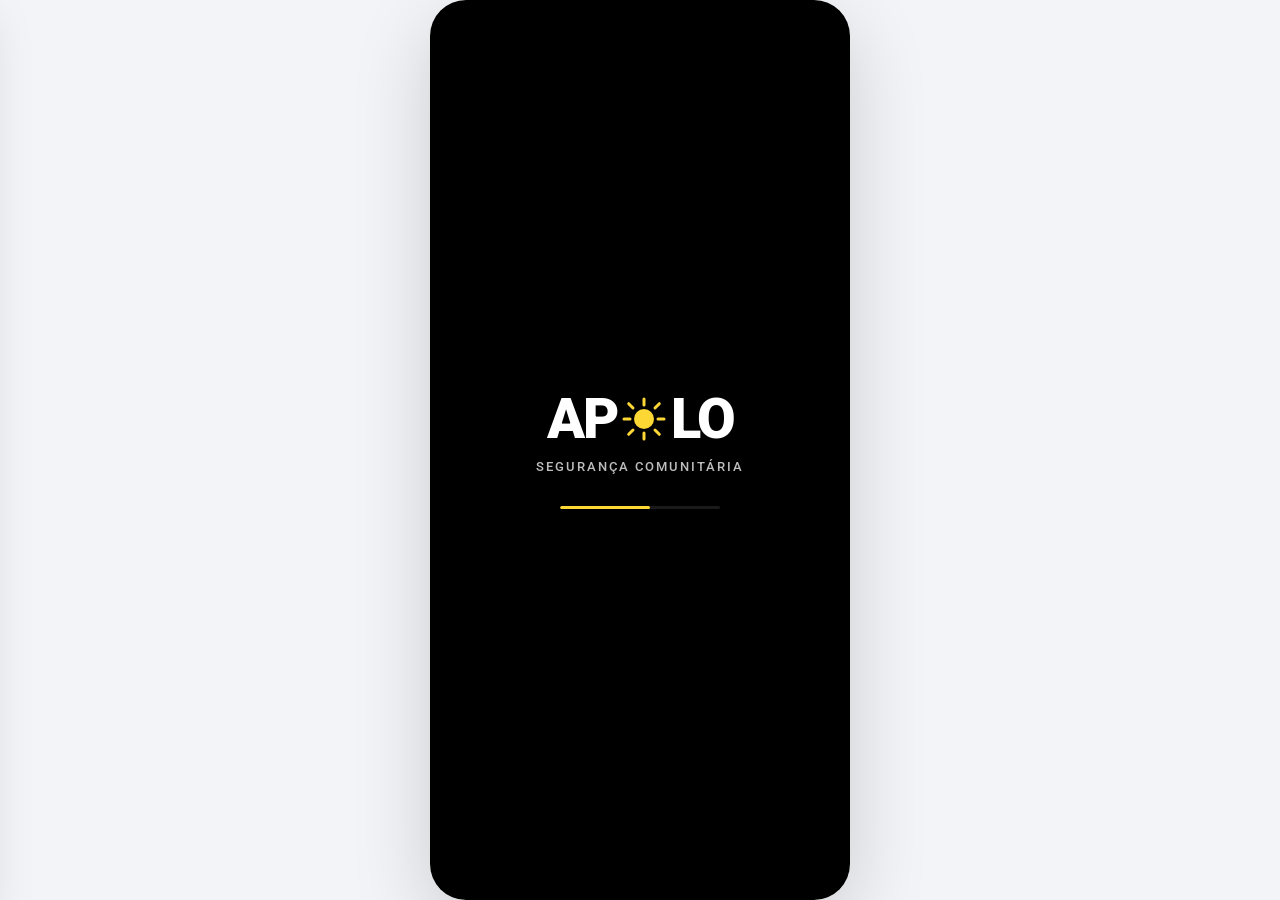
<file: index.html>
﻿<!DOCTYPE html>
<html lang="pt-BR">
<head>
  <meta charset="UTF-8" />
  <meta name="viewport" content="width=device-width, initial-scale=1.0, maximum-scale=1.0, user-scalable=no" />
  <title>APOLO — Segurança Comunitária</title>
  <link href="https://api.mapbox.com/mapbox-gl-js/v3.1.2/mapbox-gl.css" rel="stylesheet" />
  <link rel="stylesheet" href="https://cdn.jsdelivr.net/npm/@fortawesome/fontawesome-free@6.4.0/css/all.min.css" />
  <link href="https://fonts.googleapis.com/css2?family=Inter:wght@300;400;500;600;700;800;900&display=swap" rel="stylesheet" />
  <link href="https://fonts.googleapis.com/css2?family=Roboto:wght@300;400;500;700&display=swap" rel="stylesheet" />
  <link rel="stylesheet" href="css/design-system.css" />
  <link rel="stylesheet" href="css/app.css" />
</head>
<body>

<!-- ========== APP SHELL ========== -->
<div id="app">

  <!-- ===== SPLASH SCREEN ===== -->
  <div class="screen active" id="screen-splash">
    <div class="splash-bg">
      <div class="splash-logo">
        <div class="logo-text">
          <span class="logo-a">AP</span><span class="logo-sun" id="splashSun">
            <svg viewBox="0 0 48 48" width="48" height="48">
              <circle cx="24" cy="24" r="10" fill="#FDD835"/>
              <circle cx="24" cy="24" r="5" fill="transparent" stroke="#FDD835" stroke-width="2"/>
              <!-- rays -->
              <line x1="24" y1="4" x2="24" y2="10" stroke="#FDD835" stroke-width="3" stroke-linecap="round"/>
              <line x1="24" y1="38" x2="24" y2="44" stroke="#FDD835" stroke-width="3" stroke-linecap="round"/>
              <line x1="4" y1="24" x2="10" y2="24" stroke="#FDD835" stroke-width="3" stroke-linecap="round"/>
              <line x1="38" y1="24" x2="44" y2="24" stroke="#FDD835" stroke-width="3" stroke-linecap="round"/>
              <line x1="8.7" y1="8.7" x2="13" y2="13" stroke="#FDD835" stroke-width="3" stroke-linecap="round"/>
              <line x1="35" y1="35" x2="39.3" y2="39.3" stroke="#FDD835" stroke-width="3" stroke-linecap="round"/>
              <line x1="39.3" y1="8.7" x2="35" y2="13" stroke="#FDD835" stroke-width="3" stroke-linecap="round"/>
              <line x1="13" y1="35" x2="8.7" y2="39.3" stroke="#FDD835" stroke-width="3" stroke-linecap="round"/>
            </svg>
          </span><span class="logo-lo">LO</span>
        </div>
        <p class="splash-tagline">Segurança Comunitária</p>
      </div>
      <div class="splash-loader">
        <div class="splash-progress-bar"><div class="splash-progress-fill" id="splashProgress"></div></div>
      </div>
    </div>
  </div>

  <!-- ===== ONBOARDING ===== -->
  <div class="screen" id="screen-onboarding">
    <div class="onboarding-container">
      <div class="onboarding-slides" id="onboardingSlides">
        <!-- Slide 1 -->
        <div class="onboarding-slide">
          <div class="ob-icon ob-icon--blue"><i class="fa-solid fa-shield-halved"></i></div>
          <h2>Segurança Anônima</h2>
          <p>Denuncie crimes e situações de risco sem revelar sua identidade. Sua proteção é nossa prioridade.</p>
        </div>
        <!-- Slide 2 -->
        <div class="onboarding-slide">
          <div class="ob-icon ob-icon--yellow"><i class="fa-solid fa-map-location-dot"></i></div>
          <h2>Mapa em Tempo Real</h2>
          <p>Veja as zonas de risco ao seu redor e tome decisões mais seguras no seu trajeto diário.</p>
        </div>
        <!-- Slide 3 -->
        <div class="onboarding-slide">
          <div class="ob-icon ob-icon--red"><i class="fa-solid fa-siren-on"></i></div>
          <h2>Emergência Imediata</h2>
          <p>Um botão de emergência conecta você rapidamente aos serviços de socorro da sua cidade.</p>
        </div>
      </div>
      <div class="ob-dots" id="obDots">
        <span class="ob-dot active" data-index="0"></span>
        <span class="ob-dot" data-index="1"></span>
        <span class="ob-dot" data-index="2"></span>
      </div>
      <div class="ob-actions">
        <button class="btn btn--ghost" id="btnObSkip">Pular</button>
        <button class="btn btn--primary" id="btnObNext">Próximo</button>
      </div>
    </div>
  </div>

  <!-- ===== LOGIN ===== -->
  <div class="screen" id="screen-login">
    <div class="auth-container">
      <div class="auth-logo">
        <div class="logo-text logo-text--sm">
          <span class="logo-a">AP</span><span class="logo-sun logo-sun--sm">
            <svg viewBox="0 0 48 48" width="32" height="32">
              <circle cx="24" cy="24" r="10" fill="#FDD835"/>
              <circle cx="24" cy="24" r="5" fill="transparent" stroke="#FDD835" stroke-width="2"/>
              <line x1="24" y1="4" x2="24" y2="10" stroke="#FDD835" stroke-width="3" stroke-linecap="round"/>
              <line x1="24" y1="38" x2="24" y2="44" stroke="#FDD835" stroke-width="3" stroke-linecap="round"/>
              <line x1="4" y1="24" x2="10" y2="24" stroke="#FDD835" stroke-width="3" stroke-linecap="round"/>
              <line x1="38" y1="24" x2="44" y2="24" stroke="#FDD835" stroke-width="3" stroke-linecap="round"/>
              <line x1="8.7" y1="8.7" x2="13" y2="13" stroke="#FDD835" stroke-width="3" stroke-linecap="round"/>
              <line x1="35" y1="35" x2="39.3" y2="39.3" stroke="#FDD835" stroke-width="3" stroke-linecap="round"/>
              <line x1="39.3" y1="8.7" x2="35" y2="13" stroke="#FDD835" stroke-width="3" stroke-linecap="round"/>
              <line x1="13" y1="35" x2="8.7" y2="39.3" stroke="#FDD835" stroke-width="3" stroke-linecap="round"/>
            </svg>
          </span><span class="logo-lo">LO</span>
        </div>
        <p class="auth-subtitle">Faça login para continuar</p>
      </div>
      <div class="form-group">
        <label class="form-label">CPF ou E-mail</label>
        <input class="form-input" type="text" placeholder="Digite seu CPF ou e-mail" id="loginEmail" />
      </div>
      <div class="form-group">
        <label class="form-label">Senha</label>
        <div class="input-wrapper">
          <input class="form-input" type="password" placeholder="Digite sua senha" id="loginPassword" />
          <button class="input-toggle" onclick="togglePassword('loginPassword', this)"><i class="fa-regular fa-eye"></i></button>
        </div>
      </div>
      <button class="btn btn--primary btn--full" onclick="navigate('home')">Entrar</button>
      <div class="auth-divider"><span>ou</span></div>
      <button class="btn btn--outline btn--full" onclick="navigate('home')"><i class="fa-solid fa-user-secret"></i> Entrar Anonimamente</button>
      <p class="auth-link">Não tem conta? <a href="#" onclick="navigate('register')">Cadastre-se</a></p>
    </div>
  </div>

  <!-- ===== CADASTRO ===== -->
  <div class="screen" id="screen-register">
    <div class="screen-header">
      <button class="btn-icon" onclick="navigate('login')"><i class="fa-solid fa-arrow-left"></i></button>
      <h2 class="screen-title">Criar Conta</h2>
      <div style="width:40px"></div>
    </div>
    <div class="auth-container auth-container--nologo">
      <div class="form-group">
        <label class="form-label">Nome completo</label>
        <input class="form-input" type="text" placeholder="Seu nome completo" />
      </div>
      <div class="form-group">
        <label class="form-label">CPF</label>
        <input class="form-input" type="text" placeholder="000.000.000-00" id="cpfInput" oninput="maskCPF(this)" maxlength="14" />
      </div>
      <div class="form-group">
        <label class="form-label">E-mail</label>
        <input class="form-input" type="email" placeholder="seu@email.com" />
      </div>
      <div class="form-group">
        <label class="form-label">Senha</label>
        <div class="input-wrapper">
          <input class="form-input" type="password" placeholder="Mínimo 8 caracteres" id="regPassword" oninput="checkPasswordStrength(this)" />
          <button class="input-toggle" onclick="togglePassword('regPassword', this)"><i class="fa-regular fa-eye"></i></button>
        </div>
        <div class="password-strength" id="passwordStrength">
          <div class="strength-bar"><div class="strength-fill" id="strengthFill"></div></div>
          <span class="strength-label" id="strengthLabel">Força da senha</span>
        </div>
      </div>
      <div class="form-group">
        <label class="form-label">Confirmar Senha</label>
        <input class="form-input" type="password" placeholder="Confirme sua senha" />
      </div>
      <div class="form-check">
        <input type="checkbox" id="termsCheck" />
        <label for="termsCheck">Aceito os <a href="#">Termos de Uso</a> e <a href="#">Política de Privacidade</a></label>
      </div>
      <button class="btn btn--primary btn--full" onclick="navigate('home')">Criar Conta</button>
    </div>
  </div>

  <!-- ===== HOME / MAPA ===== -->
  <div class="screen" id="screen-home">
    <!-- Top Bar -->
    <div class="map-topbar">
      <div class="search-bar-row">
        <div class="search-bar-container">
          <div class="search-bar">
            <i class="fa-solid fa-search search-icon"></i>
            <input 
              type="text" 
              id="searchInput" 
              class="search-input" 
              placeholder="Buscar endereço ou local..."
              oninput="handleSearchInput(this.value)"
              onkeypress="if(event.key==='Enter') handleSearchEnter(event)"
              onfocus="showSearchSuggestions()"
            />
            <button class="btn-search-clear" id="btnSearchClear" style="display:none;" onclick="clearSearch()">
              <i class="fa-solid fa-times"></i>
            </button>
          </div>
          <!-- Sugestões com Geografia Inteligente -->
          <div class="search-suggestions" id="searchSuggestions" style="display: none;"></div>
        </div>
        <div class="map-topbar-controls">
          <button class="btn-icon btn-icon--light" id="btnTopActionToggle" onclick="toggleTopActionPanel()" title="Abrir ações rápidas" aria-label="Abrir ações rápidas">
            <i class="fa-solid fa-bars"></i>
          </button>
        </div>
      </div>
      <div class="top-action-panel-wrapper">
        <div class="top-action-panel" id="topActionPanel">
          <button class="btn-icon btn-icon--light" onclick="toggle3DMode()" title="Modo 3D" aria-label="Modo 3D"><i class="fa-solid fa-cube"></i></button>
          <button class="btn-icon btn-icon--light" onclick="centerCameraOnUser()" title="Centralizar usuário" aria-label="Centralizar usuário"><i class="fa-solid fa-location-crosshairs"></i></button>
          <button class="btn-icon btn-icon--light" onclick="openCamera()" title="Câmera" aria-label="Abrir câmera"><i class="fa-solid fa-camera"></i></button>
          <button class="btn-icon btn-icon--danger" onclick="navigate('emergency')" title="Emergência" aria-label="Emergência"><i class="fa-solid fa-siren-on"></i></button>
          <button class="btn-icon btn-icon--light" onclick="navigate('settings')" title="Opções" aria-label="Opções"><i class="fa-solid fa-gear"></i></button>
        </div>
      </div>
    </div>

    <!-- Map -->
    <div id="map"></div>

    <!-- Risk legend chips -->
    <div class="risk-chips" id="riskChips">
      <span class="chip chip--green" onclick="filterRisk('safe')"><span class="chip-dot"></span>Seguro</span>
      <span class="chip chip--yellow" onclick="filterRisk('attention')"><span class="chip-dot"></span>Atenção</span>
      <span class="chip chip--orange" onclick="filterRisk('moderate')"><span class="chip-dot"></span>Moderado</span>
      <span class="chip chip--red" onclick="filterRisk('high')"><span class="chip-dot"></span>Alto Risco</span>
    </div>

    <!-- FABs - Centralizados no canto inferior -->
    <div class="fab-container fab-container--centered">
      <!-- Localization Display -->
      <div class="location-display" id="locationDisplay" style="display: none;">
        <small style="color: var(--text-hint); font-size: 11px; display: flex; align-items: center; justify-content: center; gap: 6px;">
          <i class="fa-solid fa-location-arrow" style="color: var(--blue);"></i>
          <span id="locationText">São Paulo, SP</span>
        </small>
      </div>
      
      <!-- Route Info Panel - Aparece quando há rota ativa -->
      <div class="route-info-panel" id="routeInfoPanel" style="display: none;">
        <div class="route-info-header">
          <button onclick="cancelRoute()" class="btn-icon btn-icon--small"><i class="fa-solid fa-arrow-left"></i></button>
          <span id="routeDestination" class="route-dest-name"></span>
          <button onclick="toggleRouteTracking()" class="btn-icon btn-icon--small"><i class="fa-solid fa-compass"></i></button>
        </div>
        <div class="route-info-content">
          <div class="route-stat">
            <i class="fa-solid fa-road"></i>
            <div>
              <span class="stat-label">Distância</span>
              <span class="stat-value" id="routeDistance">--</span>
            </div>
          </div>
          <div class="route-stat">
            <i class="fa-solid fa-clock"></i>
            <div>
              <span class="stat-label">Tempo</span>
              <span class="stat-value" id="routeTime">--</span>
            </div>
          </div>
          <div class="route-stat">
            <i class="fa-solid fa-shield-check"></i>
            <div>
              <span class="stat-label">Segurança</span>
              <span class="stat-value" id="routeSafety">--</span>
            </div>
          </div>
        </div>
        <button class="btn btn--primary" onclick="toggleRouteTrackingMode()" style="width: 100%; margin-top: var(--sp-3);">
          <i class="fa-solid fa-directions"></i> Seguir Caminho
        </button>
      </div>
      
      <button class="fab fab--report" onclick="navigate('report')" aria-label="Denunciar">
        <i class="fa-solid fa-bullhorn"></i>
      </button>
      <button class="fab fab--emergency" id="emergencyFab" aria-label="Emergência"
        onmousedown="startEmergencyHold(event)" ontouchstart="startEmergencyHold(event)"
        onmouseup="cancelEmergencyHold()" ontouchend="cancelEmergencyHold()"
        onmouseleave="cancelEmergencyHold()">
        <svg class="emergency-ring" viewBox="0 0 56 56">
          <circle class="ring-bg" cx="28" cy="28" r="25"/>
          <circle class="ring-progress" id="emergencyRing" cx="28" cy="28" r="25"/>
        </svg>
        <i class="fa-solid fa-siren-on"></i>
      </button>
    </div>

    <!-- Bottom area info strip -->
    <div class="map-bottom-strip" id="mapBottomStrip">
      <button class="strip-item strip-item--toggle" id="bottomStripToggle" onclick="toggleBottomStrip()" aria-label="Expandir ou recolher informações de ocorrências">
        <i class="fa-solid fa-triangle-exclamation" style="color:var(--yellow)"></i>
        <span>12 ocorrências próximas</span>
      </button>
      <button class="strip-action" id="bottomStripAction" onclick="navigate('reports-list')">Ver todas</button>
    </div>
  </div>

  <!-- ===== LISTA DE OCORRÊNCIAS ===== -->
  <div class="screen" id="screen-reports-list">
    <div class="screen-header">
      <button class="btn-icon" onclick="navigate('home')"><i class="fa-solid fa-arrow-left"></i></button>
      <h2 class="screen-title">Ocorrências</h2>
      <button class="btn-icon" onclick="openOverlay('filter-overlay')"><i class="fa-solid fa-sliders"></i></button>
    </div>
    <div class="tabs" id="reportsTabs">
      <button class="tab active" data-tab="all" onclick="switchTab(this, 'all')">Todas</button>
      <button class="tab" data-tab="near" onclick="switchTab(this, 'near')">Próximas</button>
      <button class="tab" data-tab="recent" onclick="switchTab(this, 'recent')">Recentes</button>
    </div>
    <div class="list-container" id="reportsList">
      <!-- populated by JS -->
    </div>
  </div>

  <!-- ===== DETALHE DA OCORRÊNCIA ===== -->
  <div class="screen" id="screen-report-detail">
    <div class="screen-header">
      <button class="btn-icon" onclick="navigate('reports-list')"><i class="fa-solid fa-arrow-left"></i></button>
      <h2 class="screen-title">Detalhe</h2>
      <button class="btn-icon" onclick="shareReport()"><i class="fa-solid fa-share-nodes"></i></button>
    </div>
    <div class="detail-container" id="detailContainer">
      <!-- populated by JS -->
    </div>
  </div>

  <!-- ===== DENÚNCIA ===== -->
  <div class="screen" id="screen-report">
    <div class="screen-header">
      <button class="btn-icon" onclick="navigate('home')"><i class="fa-solid fa-arrow-left"></i></button>
      <h2 class="screen-title">Nova Denúncia</h2>
      <div style="width:40px"></div>
    </div>
    <!-- Steps indicator -->
    <div class="steps-bar">
      <div class="step active" data-step="1"><span>1</span><label>Tipo</label></div>
      <div class="step-line"></div>
      <div class="step" data-step="2"><span>2</span><label>Detalhe</label></div>
      <div class="step-line"></div>
      <div class="step" data-step="3"><span>3</span><label>Enviar</label></div>
    </div>

    <!-- Step 1 -->
    <div class="report-step active" id="reportStep1">
      <p class="step-instruction">Selecione o tipo de ocorrência:</p>
      <div class="incident-grid">
        <button class="incident-card" onclick="selectIncident(this, 'Roubo/Furto')">
          <i class="fa-solid fa-masks-theater"></i><span>Roubo/Furto</span>
        </button>
        <button class="incident-card" onclick="selectIncident(this, 'Tráfico')">
          <i class="fa-solid fa-skull-crossbones"></i><span>Tráfico</span>
        </button>
        <button class="incident-card" onclick="selectIncident(this, 'Acidente')">
          <i class="fa-solid fa-car-burst"></i><span>Acidente</span>
        </button>
        <button class="incident-card" onclick="selectIncident(this, 'Iluminação')">
          <i class="fa-solid fa-lightbulb-slash"></i><span>Apagão/Iluminação</span>
        </button>
        <button class="incident-card" onclick="selectIncident(this, 'Via Perigosa')">
          <i class="fa-solid fa-road-barrier"></i><span>Via Perigosa</span>
        </button>
        <button class="incident-card" onclick="selectIncident(this, 'Violência')">
          <i class="fa-solid fa-hand-fist"></i><span>Violência</span>
        </button>
        <button class="incident-card" onclick="selectIncident(this, 'Suspeito')">
          <i class="fa-solid fa-user-secret"></i><span>Suspeito</span>
        </button>
        <button class="incident-card" onclick="selectIncident(this, 'Outro')">
          <i class="fa-solid fa-circle-exclamation"></i><span>Outro</span>
        </button>
      </div>
      <div class="step-actions">
        <button class="btn btn--primary btn--full" id="btnStep1Next" onclick="goToStep(2)" disabled>Próximo</button>
      </div>
    </div>

    <!-- Step 2 -->
    <div class="report-step" id="reportStep2">
      <div class="form-group">
        <label class="form-label">Nível de risco</label>
        <div class="risk-selector">
          <button class="risk-btn risk-btn--green active" data-risk="Baixo" onclick="selectRisk(this)">Baixo</button>
          <button class="risk-btn risk-btn--yellow" data-risk="Médio" onclick="selectRisk(this)">Médio</button>
          <button class="risk-btn risk-btn--orange" data-risk="Alto" onclick="selectRisk(this)">Alto</button>
          <button class="risk-btn risk-btn--red" data-risk="Crítico" onclick="selectRisk(this)">Crítico</button>
        </div>
      </div>
      <div class="form-group">
        <label class="form-label">Descrição</label>
        <textarea class="form-input form-textarea" placeholder="Descreva o que está acontecendo..." rows="4"></textarea>
      </div>
      <div class="form-group">
        <label class="form-label">Localização</label>
        <div class="location-picker" onclick="openOverlay('location-overlay')">
          <i class="fa-solid fa-location-dot"></i>
          <span id="reportLocation">Usar localização atual</span>
          <i class="fa-solid fa-chevron-right" style="margin-left:auto"></i>
        </div>
      </div>
      <div class="form-group">
        <label class="form-label">Fotos / Vídeos (opcional)</label>
        <div class="media-upload" onclick="triggerMediaUpload()">
          <i class="fa-solid fa-camera"></i>
          <span>Adicionar mídia</span>
          <small>JPG, PNG, MP4 até 50MB</small>
        </div>
        <div class="media-preview" id="mediaPreview"></div>
      </div>
      <div class="step-actions">
        <button class="btn btn--ghost" onclick="goToStep(1)">Voltar</button>
        <button class="btn btn--primary" onclick="goToStep(3)">Próximo</button>
      </div>
    </div>

    <!-- Step 3 -->
    <div class="report-step" id="reportStep3">
      <div class="report-summary" id="reportSummary">
        <!-- populated by JS -->
      </div>
      <div class="anon-notice">
        <i class="fa-solid fa-user-secret"></i>
        <p>Sua identidade está protegida. Esta denúncia será enviada de forma 100% anônima.</p>
      </div>
      <div class="witness-section">
        <p class="step-instruction">Você testemunhou diretamente o fato?</p>
        <div class="witness-btns">
          <button class="btn btn--outline witness-btn" id="witnessYes" onclick="setWitness(true)"><i class="fa-solid fa-check"></i> Sim, testemunhei</button>
          <button class="btn btn--ghost witness-btn" id="witnessNo" onclick="setWitness(false)"><i class="fa-solid fa-xmark"></i> Não testemunhei</button>
        </div>
      </div>
      <div class="step-actions">
        <button class="btn btn--ghost" onclick="goToStep(2)">Voltar</button>
        <button class="btn btn--primary" onclick="submitReport()">Enviar Denúncia</button>
      </div>
    </div>
  </div>

  <!-- ===== EMERGÊNCIA ===== -->
  <div class="screen" id="screen-emergency">
    <div class="screen-header">
      <button class="btn-icon" onclick="navigate('home')"><i class="fa-solid fa-arrow-left"></i></button>
      <h2 class="screen-title">Emergência</h2>
      <div style="width:40px"></div>
    </div>
    <div class="emergency-container" id="emergencyContainer">
      <div class="emergency-idle" id="emergencyIdle">
        <div class="emergency-icon-big">
          <i class="fa-solid fa-siren-on"></i>
        </div>
        <h2>Acionar Emergência</h2>
        <p>Pressione e segure o botão abaixo por 3 segundos para acionar os serviços de emergência.</p>
        <div class="emergency-hold-area">
          <button class="btn-emergency-hold"
            onmousedown="startEmergencyScreen(event)" ontouchstart="startEmergencyScreen(event)"
            onmouseup="cancelEmergencyScreen()" ontouchend="cancelEmergencyScreen()"
            onmouseleave="cancelEmergencyScreen()">
            <svg class="e-ring" viewBox="0 0 120 120">
              <circle class="e-ring-bg" cx="60" cy="60" r="52"/>
              <circle class="e-ring-prog" id="eRingProg" cx="60" cy="60" r="52"/>
            </svg>
            <div class="e-btn-inner">
              <i class="fa-solid fa-siren-on"></i>
              <small>Segure</small>
            </div>
          </button>
        </div>
        <div class="emergency-contacts">
          <a href="tel:190" class="emergency-contact">
            <div class="ec-icon" style="background:#1E88E5"><i class="fa-solid fa-shield"></i></div>
            <span>Polícia<br><strong>190</strong></span>
          </a>
          <a href="tel:192" class="emergency-contact">
            <div class="ec-icon" style="background:#E53935"><i class="fa-solid fa-truck-medical"></i></div>
            <span>SAMU<br><strong>192</strong></span>
          </a>
          <a href="tel:193" class="emergency-contact">
            <div class="ec-icon" style="background:#FB8C00"><i class="fa-solid fa-fire-extinguisher"></i></div>
            <span>Bombeiros<br><strong>193</strong></span>
          </a>
        </div>
      </div>
      <div class="emergency-active" id="emergencyActive" style="display:none">
        <div class="ea-pulse"><i class="fa-solid fa-siren-on"></i></div>
        <h2>Emergência Acionada!</h2>
        <p>Serviços de emergência notificados. Aguarde.</p>
        <div class="ea-protocol">
          <span>Protocolo</span>
          <strong id="eaProtocol">#APL-000000</strong>
        </div>
        <button class="btn btn--ghost btn--full" onclick="cancelEmergencyActive()">Cancelar Emergência</button>
      </div>
    </div>
  </div>

  <!-- ===== NOTIFICAÇÕES ===== -->
  <div class="screen" id="screen-notifications">
    <div class="screen-header">
      <button class="btn-icon" onclick="navigate('home')"><i class="fa-solid fa-arrow-left"></i></button>
      <h2 class="screen-title">Notificações</h2>
      <button class="btn-icon" onclick="markAllRead()"><i class="fa-solid fa-check-double"></i></button>
    </div>
    <div class="list-container" id="notificationsList">
      <!-- populated by JS -->
    </div>
  </div>

  <!-- ===== PERFIL ===== -->
  <div class="screen" id="screen-profile">
    <div class="screen-header">
      <button class="btn-icon" onclick="navigate('home')"><i class="fa-solid fa-arrow-left"></i></button>
      <h2 class="screen-title">Meu Perfil</h2>
      <button class="btn-icon" onclick="navigate('settings')"><i class="fa-solid fa-gear"></i></button>
    </div>
    <div class="profile-container">
      <div class="profile-avatar">
        <div class="avatar-circle"><i class="fa-solid fa-user"></i></div>
        <button class="avatar-edit"><i class="fa-solid fa-camera"></i></button>
      </div>
      <h3 class="profile-name">Usuário Anônimo</h3>
      <p class="profile-member">Membro desde Jan 2025</p>
      <div class="profile-stats">
        <div class="stat-card"><span class="stat-num">7</span><span class="stat-label">Denúncias</span></div>
        <div class="stat-card"><span class="stat-num">3</span><span class="stat-label">Validações</span></div>
        <div class="stat-card"><span class="stat-num">12</span><span class="stat-label">Alertas</span></div>
      </div>
      <div class="profile-menu">
        <button class="profile-menu-item" onclick="navigate('reports-list')">
          <i class="fa-solid fa-list"></i><span>Minhas Denúncias</span><i class="fa-solid fa-chevron-right"></i>
        </button>
        <button class="profile-menu-item" onclick="navigate('settings')">
          <i class="fa-solid fa-gear"></i><span>Configurações</span><i class="fa-solid fa-chevron-right"></i>
        </button>
        <button class="profile-menu-item" onclick="navigate('help')">
          <i class="fa-solid fa-circle-question"></i><span>Ajuda</span><i class="fa-solid fa-chevron-right"></i>
        </button>
        <button class="profile-menu-item profile-menu-item--danger" onclick="confirmLogout()">
          <i class="fa-solid fa-right-from-bracket"></i><span>Encerrar Sessão</span><i class="fa-solid fa-chevron-right"></i>
        </button>
      </div>
    </div>
  </div>

  <!-- ===== CONFIGURAÇÕES ===== -->
  <div class="screen" id="screen-settings">
    <div class="screen-header">
      <button class="btn-icon" onclick="navigate('profile')"><i class="fa-solid fa-arrow-left"></i></button>
      <h2 class="screen-title">Configurações</h2>
      <div style="width:40px"></div>
    </div>
    <div class="settings-container">
      <div class="settings-section">
        <h4 class="settings-label">Notificações</h4>
        <div class="settings-item">
          <span>Alertas de área</span>
          <label class="toggle"><input type="checkbox" checked /><span class="toggle-track"></span></label>
        </div>
        <div class="settings-item">
          <span>Denúncias próximas</span>
          <label class="toggle"><input type="checkbox" checked /><span class="toggle-track"></span></label>
        </div>
        <div class="settings-item">
          <span>Atualizações de status</span>
          <label class="toggle"><input type="checkbox" /><span class="toggle-track"></span></label>
        </div>
      </div>
      <div class="settings-section">
        <h4 class="settings-label">Privacidade</h4>
        <div class="settings-item">
          <span>Modo Anônimo</span>
          <label class="toggle"><input type="checkbox" checked /><span class="toggle-track"></span></label>
        </div>
        <div class="settings-item">
          <span>Compartilhar localização</span>
          <label class="toggle"><input type="checkbox" checked /><span class="toggle-track"></span></label>
        </div>
      </div>
      <div class="settings-section">
        <h4 class="settings-label">Aparência</h4>
        <div class="settings-item">
          <span>Modo Escuro</span>
          <label class="toggle"><input type="checkbox" id="darkModeToggle" onchange="toggleDarkMode(this)" /><span class="toggle-track"></span></label>
        </div>
      </div>
      <div class="settings-section">
        <h4 class="settings-label">Acessibilidade</h4>
        <div class="settings-item">
          <span>Texto grande</span>
          <label class="toggle"><input type="checkbox" /><span class="toggle-track"></span></label>
        </div>
        <div class="settings-item">
          <span>Alto contraste</span>
          <label class="toggle"><input type="checkbox" /><span class="toggle-track"></span></label>
        </div>
        <div class="settings-item">
          <span>Leitura de voz</span>
          <label class="toggle"><input type="checkbox" /><span class="toggle-track"></span></label>
        </div>
      </div>
      <div class="settings-version">Versão 1.0.0 — APOLO Segurança Comunitária</div>
    </div>
  </div>

  <!-- ===== AJUDA ===== -->
  <div class="screen" id="screen-help">
    <div class="screen-header">
      <button class="btn-icon" onclick="navigate('profile')"><i class="fa-solid fa-arrow-left"></i></button>
      <h2 class="screen-title">Ajuda</h2>
      <div style="width:40px"></div>
    </div>
    <div class="help-container">
      <div class="help-search">
        <i class="fa-solid fa-magnifying-glass"></i>
        <input type="text" placeholder="Buscar na ajuda..." class="help-search-input" />
      </div>
      <div class="faq-list" id="faqList">
        <!-- populated by JS -->
      </div>
      <div class="help-support">
        <h4>Precisa de mais ajuda?</h4>
        <button class="btn btn--outline btn--full" onclick="openOverlay('contact-overlay')"><i class="fa-solid fa-envelope"></i> Falar com suporte</button>
      </div>
    </div>
  </div>

  <!-- ===== TELA SUCCESS ===== -->
  <div class="screen" id="screen-success">
    <div class="success-container">
      <div class="success-icon"><i class="fa-solid fa-circle-check"></i></div>
      <h2 id="successTitle">Denúncia Enviada!</h2>
      <p id="successMessage">Sua denúncia foi recebida e está em análise.</p>
      <div class="protocol-box">
        <span>Protocolo</span>
        <strong id="successProtocol">#APL-123456</strong>
      </div>
      <p class="success-note">Guarde este número para acompanhar o status da sua denúncia.</p>
      <button class="btn btn--primary btn--full" onclick="navigate('home')">Voltar ao início</button>
      <button class="btn btn--ghost btn--full" onclick="navigate('reports-list')">Ver ocorrências</button>
    </div>
  </div>

</div><!-- end #app -->

<!-- ============================================================ -->
<!-- OVERLAYS (ficam fora do #app mas dentro do body)            -->
<!-- ============================================================ -->

<!-- OVERLAY BACKDROP -->
<div class="overlay-backdrop" id="overlayBackdrop" onclick="closeAllOverlays()"></div>

<!-- ===== MENU LATERAL ===== -->
<div class="side-menu" id="menu-overlay" role="dialog" aria-modal="true" aria-label="Menu principal">
  <div class="side-menu-header">
    <div class="logo-text logo-text--sm">
      <span class="logo-a">AP</span><span class="logo-sun logo-sun--sm">
        <svg viewBox="0 0 48 48" width="28" height="28">
          <circle cx="24" cy="24" r="10" fill="#FDD835"/>
          <line x1="24" y1="4" x2="24" y2="10" stroke="#FDD835" stroke-width="3" stroke-linecap="round"/>
          <line x1="24" y1="38" x2="24" y2="44" stroke="#FDD835" stroke-width="3" stroke-linecap="round"/>
          <line x1="4" y1="24" x2="10" y2="24" stroke="#FDD835" stroke-width="3" stroke-linecap="round"/>
          <line x1="38" y1="24" x2="44" y2="24" stroke="#FDD835" stroke-width="3" stroke-linecap="round"/>
          <line x1="8.7" y1="8.7" x2="13" y2="13" stroke="#FDD835" stroke-width="3" stroke-linecap="round"/>
          <line x1="35" y1="35" x2="39.3" y2="39.3" stroke="#FDD835" stroke-width="3" stroke-linecap="round"/>
          <line x1="39.3" y1="8.7" x2="35" y2="13" stroke="#FDD835" stroke-width="3" stroke-linecap="round"/>
          <line x1="13" y1="35" x2="8.7" y2="39.3" stroke="#FDD835" stroke-width="3" stroke-linecap="round"/>
        </svg>
      </span><span class="logo-lo">LO</span>
    </div>
    <!-- BOTÃO X — FUNCIONANDO CORRETAMENTE -->
    <button class="side-menu-close" id="btnMenuClose" onclick="closeOverlay('menu-overlay')" aria-label="Fechar menu" type="button">
      <i class="fa-solid fa-xmark"></i>
    </button>
  </div>
  <div class="side-menu-user">
    <div class="avatar-circle avatar-circle--sm"><i class="fa-solid fa-user-secret"></i></div>
    <div>
      <p class="smu-name">Usuário Anônimo</p>
      <p class="smu-status"><span class="status-dot status-dot--green"></span>Anônimo ativo</p>
    </div>
  </div>
  <nav class="side-menu-nav">
    <button class="smn-item" onclick="menuNavigate('home')">
      <i class="fa-solid fa-map-location-dot"></i><span>Mapa</span>
    </button>
    <button class="smn-item" onclick="menuNavigate('reports-list')">
      <i class="fa-solid fa-list-ul"></i><span>Ocorrências</span>
    </button>
    <button class="smn-item" onclick="menuNavigate('report')">
      <i class="fa-solid fa-bullhorn"></i><span>Nova Denúncia</span>
    </button>
    <button class="smn-item" onclick="menuNavigate('emergency')">
      <i class="fa-solid fa-siren-on"></i><span>Emergência</span>
    </button>
    <button class="smn-item" onclick="menuNavigate('notifications')">
      <i class="fa-solid fa-bell"></i><span>Notificações <span class="badge badge--sm">3</span></span>
    </button>
    <div class="smn-divider"></div>
    <button class="smn-item" onclick="menuNavigate('profile')">
      <i class="fa-solid fa-user"></i><span>Meu Perfil</span>
    </button>
    <button class="smn-item" onclick="menuNavigate('settings')">
      <i class="fa-solid fa-gear"></i><span>Configurações</span>
    </button>
    <button class="smn-item" onclick="menuNavigate('help')">
      <i class="fa-solid fa-circle-question"></i><span>Ajuda</span>
    </button>
    <div class="smn-divider"></div>
    <button class="smn-item smn-item--danger" onclick="confirmLogout()">
      <i class="fa-solid fa-right-from-bracket"></i><span>Encerrar Sessão</span>
    </button>
  </nav>
</div>

<!-- ===== SEARCH OVERLAY ===== -->
<div class="bottom-sheet" id="search-overlay" role="dialog" aria-modal="true">
  <div class="bs-handle"></div>
  <div class="bs-header">
    <h3>Pesquisar</h3>
    <button class="btn-icon" onclick="closeOverlay('search-overlay')" type="button"><i class="fa-solid fa-xmark"></i></button>
  </div>
  <div class="bs-content">
    <div class="bs-search-input">
      <i class="fa-solid fa-magnifying-glass"></i>
      <input type="text" placeholder="Endereço, bairro ou referência..." autofocus />
    </div>
    <h4 class="bs-section-title">Pesquisas recentes</h4>
    <div class="search-recent">
      <button class="search-recent-item" onclick="closeOverlay('search-overlay')"><i class="fa-solid fa-clock-rotate-left"></i> Av. Paulista, 1000</button>
      <button class="search-recent-item" onclick="closeOverlay('search-overlay')"><i class="fa-solid fa-clock-rotate-left"></i> Rua da Consolação</button>
      <button class="search-recent-item" onclick="closeOverlay('search-overlay')"><i class="fa-solid fa-clock-rotate-left"></i> Centro — SP</button>
    </div>
  </div>
</div>

<!-- ===== FILTER OVERLAY ===== -->
<div class="bottom-sheet" id="filter-overlay" role="dialog" aria-modal="true">
  <div class="bs-handle"></div>
  <div class="bs-header">
    <h3>Filtrar</h3>
    <button class="btn-icon" onclick="closeOverlay('filter-overlay')" type="button"><i class="fa-solid fa-xmark"></i></button>
  </div>
  <div class="bs-content">
    <h4 class="bs-section-title">Tipo de ocorrência</h4>
    <div class="filter-chips">
      <span class="chip chip--blue active">Todos</span>
      <span class="chip">Roubo</span>
      <span class="chip">Acidente</span>
      <span class="chip">Tráfico</span>
      <span class="chip">Via Perigosa</span>
    </div>
    <h4 class="bs-section-title">Período</h4>
    <div class="filter-chips">
      <span class="chip chip--blue active">Hoje</span>
      <span class="chip">Esta semana</span>
      <span class="chip">Este mês</span>
    </div>
    <button class="btn btn--primary btn--full" onclick="applyFilter()">Aplicar Filtros</button>
  </div>
</div>

<!-- ===== LOCATION OVERLAY ===== -->
<div class="bottom-sheet" id="location-overlay" role="dialog" aria-modal="true">
  <div class="bs-handle"></div>
  <div class="bs-header">
    <h3>Localização</h3>
    <button class="btn-icon" onclick="closeOverlay('location-overlay')" type="button"><i class="fa-solid fa-xmark"></i></button>
  </div>
  <div class="bs-content">
    <button class="location-option" onclick="setLocation('current')">
      <i class="fa-solid fa-location-crosshairs" style="color:var(--blue)"></i>
      <span>Usar minha localização atual</span>
      <i class="fa-solid fa-chevron-right"></i>
    </button>
    <button class="location-option" onclick="setLocation('manual')">
      <i class="fa-solid fa-map-pin" style="color:var(--yellow)"></i>
      <span>Inserir endereço manualmente</span>
      <i class="fa-solid fa-chevron-right"></i>
    </button>
    <button class="location-option" onclick="setLocation('map')">
      <i class="fa-solid fa-map" style="color:var(--green)"></i>
      <span>Marcar no mapa</span>
      <i class="fa-solid fa-chevron-right"></i>
    </button>
  </div>
</div>

<!-- ===== CONTACT OVERLAY ===== -->
<div class="bottom-sheet" id="contact-overlay" role="dialog" aria-modal="true">
  <div class="bs-handle"></div>
  <div class="bs-header">
    <h3>Falar com Suporte</h3>
    <button class="btn-icon" onclick="closeOverlay('contact-overlay')" type="button"><i class="fa-solid fa-xmark"></i></button>
  </div>
  <div class="bs-content">
    <div class="form-group">
      <label class="form-label">Assunto</label>
      <input class="form-input" type="text" placeholder="Descreva brevemente" />
    </div>
    <div class="form-group">
      <label class="form-label">Mensagem</label>
      <textarea class="form-input form-textarea" rows="4" placeholder="Como podemos ajudar?"></textarea>
    </div>
    <button class="btn btn--primary btn--full" onclick="closeOverlay('contact-overlay')">Enviar</button>
  </div>
</div>

<!-- ===== MAP ZONE DETAIL ===== -->
<div class="bottom-sheet" id="zone-overlay" role="dialog" aria-modal="true">
  <div class="bs-handle"></div>
  <div class="bs-header">
    <h3 id="zoneTitle">Área de Risco</h3>
    <button class="btn-icon" onclick="closeOverlay('zone-overlay')" type="button"><i class="fa-solid fa-xmark"></i></button>
  </div>
  <div class="bs-content" id="zoneContent">
    <!-- populated by JS -->
  </div>
</div>

<!-- ===== MODAL CONFIRMAÇÃO ===== -->
<div class="modal-overlay" id="confirm-modal" onclick="closeModal('confirm-modal')">
  <div class="modal" onclick="event.stopPropagation()">
    <h3 id="confirmTitle">Confirmar</h3>
    <p id="confirmMessage">Tem certeza?</p>
    <div class="modal-actions">
      <button class="btn btn--ghost" onclick="closeModal('confirm-modal')">Cancelar</button>
      <button class="btn btn--primary" id="confirmOkBtn">Confirmar</button>
    </div>
  </div>
</div>

<!-- ===== TOAST ===== -->
<div class="toast" id="toast"><i class="toast-icon fa-solid fa-check-circle"></i><span id="toastMsg"></span></div>

<!-- SCRIPTS -->
<!-- Mapbox token - MUST be loaded first -->
<script>
  window.MAPBOX_TOKEN = 'pk.eyJ1IjoiYWx0YW1pcm1hcnRpbnMiLCJhIjoiY21ucWlyZmJjMDdxcDJvcHB2ZnBmamthNCJ9.81XYl4HuboCcBEefv1MIsQ';
</script>
<!-- Mapbox GL JS library -->
<script src="https://api.mapbox.com/mapbox-gl-js/v3.1.2/mapbox-gl.js"></script>
<!-- Local config (development, optional - will override above token) -->
<script src="config.js" onerror=""></script>
<!-- App scripts -->
<script src="js/navigation.js"></script>
<script src="js/app.js"></script>

</body>
</html>
</file>
<file: css/design-system.css>
/* ============================================================
   APOLO — DESIGN SYSTEM TOKENS
   ============================================================ */

:root {
  /* Colors */
  --black:       #000000;
  --white:       #FFFFFF;
  --yellow:      #FDD835;
  --yellow-dark: #F9A825;
  --blue:        #1E88E5;
  --blue-dark:   #1565C0;
  --green:       #43A047;
  --orange:      #FB8C00;
  --red:         #E53935;
  --red-dark:    #B71C1C;

  /* Grays */
  --gray-50:  #FAFAFA;
  --gray-100: #F5F5F5;
  --gray-200: #EEEEEE;
  --gray-300: #E0E0E0;
  --gray-400: #BDBDBD;
  --gray-500: #9E9E9E;
  --gray-600: #757575;
  --gray-700: #616161;
  --gray-800: #424242;
  --gray-900: #212121;

  /* Semantic */
  --bg:         var(--white);
  --bg-surface: var(--gray-50);
  --bg-card:    var(--white);
  --text-primary:   var(--gray-900);
  --text-secondary: var(--gray-600);
  --text-hint:      var(--gray-400);
  --border:         var(--gray-200);
  --divider:        var(--gray-100);

  /* Risk colors */
  --risk-safe:     #43A047;
  --risk-attention:#FDD835;
  --risk-moderate: #FB8C00;
  --risk-high:     #E53935;

  /* Typography */
  --font: 'Roboto', 'Inter', -apple-system, BlinkMacSystemFont, 'Segoe UI', sans-serif;

  /* Font sizes */
  --text-xs:   11px;
  --text-sm:   13px;
  --text-base: 15px;
  --text-md:   17px;
  --text-lg:   20px;
  --text-xl:   24px;
  --text-2xl:  30px;
  --text-3xl:  36px;

  /* Font weights */
  --fw-light:   300;
  --fw-regular: 400;
  --fw-medium:  500;
  --fw-semibold: 600;
  --fw-bold:    700;
  --fw-extrabold: 800;
  --fw-black:   900;

  /* Spacing (8pt grid) */
  --sp-1: 4px;
  --sp-2: 8px;
  --sp-3: 12px;
  --sp-4: 16px;
  --sp-5: 20px;
  --sp-6: 24px;
  --sp-7: 28px;
  --sp-8: 32px;
  --sp-10: 40px;
  --sp-12: 48px;
  --sp-16: 64px;

  /* Border radius */
  --radius-sm:  6px;
  --radius-md:  12px;
  --radius-lg:  16px;
  --radius-xl:  24px;
  --radius-full: 9999px;

  /* Shadows */
  --shadow-sm:  0 1px 3px rgba(0,0,0,.08), 0 1px 2px rgba(0,0,0,.05);
  --shadow-md:  0 4px 12px rgba(0,0,0,.10), 0 2px 4px rgba(0,0,0,.06);
  --shadow-lg:  0 10px 30px rgba(0,0,0,.14), 0 4px 8px rgba(0,0,0,.08);
  --shadow-xl:  0 20px 50px rgba(0,0,0,.18), 0 8px 16px rgba(0,0,0,.10);

  /* Transitions */
  --t-fast:   150ms ease;
  --t-normal: 250ms ease;
  --t-slow:   400ms ease;

  /* Z-index layers */
  --z-screen:   0;
  --z-map:      1;
  --z-overlay:  100;
  --z-backdrop: 99;
  --z-modal:    200;
  --z-toast:    300;

  /* App dimensions */
  --header-h: 56px;
  --tab-bar-h: 64px;
}

/* Dark mode */
[data-theme="dark"] {
  --bg:         #121212;
  --bg-surface: #1E1E1E;
  --bg-card:    #2C2C2C;
  --text-primary:   #FFFFFF;
  --text-secondary: #A0A0A0;
  --text-hint:      #666666;
  --border:         #333333;
  --divider:        #2A2A2A;
}

/* ============================================================
   RESET + BASE
   ============================================================ */
*, *::before, *::after { box-sizing: border-box; margin: 0; padding: 0; }

html, body {
  height: 100%;
  overflow: hidden;
  font-family: var(--font);
  font-size: var(--text-base);
  color: var(--text-primary);
  background: var(--black);
  -webkit-font-smoothing: antialiased;
  -moz-osx-font-smoothing: grayscale;
}

button { cursor: pointer; border: none; background: none; font-family: var(--font); }
a { text-decoration: none; color: inherit; }
input, textarea, select { font-family: var(--font); }

/* Scrollbar */
::-webkit-scrollbar { width: 4px; }
::-webkit-scrollbar-track { background: transparent; }
::-webkit-scrollbar-thumb { background: var(--gray-300); border-radius: var(--radius-full); }

/* ============================================================
   LAYOUT — APP CONTAINER
   ============================================================ */
#app {
  position: relative;
  width: 100%;
  max-width: 430px;
  height: 100dvh;
  margin: 0 auto;
  background: var(--bg);
  overflow: hidden;
}

/* ============================================================
   SCREENS
   ============================================================ */
.screen {
  position: absolute;
  inset: 0;
  display: none;
  flex-direction: column;
  background: var(--bg);
  overflow-y: auto;
  overflow-x: hidden;
  -webkit-overflow-scrolling: touch;
  opacity: 0;
  pointer-events: none;
  transition: opacity var(--t-normal);
}

.screen.active {
  display: flex;
  opacity: 1;
  pointer-events: all;
}

.screen.entering {
  animation: screenIn var(--t-normal) ease forwards;
}

@keyframes screenIn {
  from { opacity: 0; transform: translateX(24px); }
  to   { opacity: 1; transform: translateX(0); }
}

/* ============================================================
   SCREEN HEADER
   ============================================================ */
.screen-header {
  display: flex;
  align-items: center;
  justify-content: space-between;
  height: var(--header-h);
  padding: 0 var(--sp-4);
  background: var(--bg);
  border-bottom: 1px solid var(--border);
  position: sticky;
  top: 0;
  z-index: 10;
  flex-shrink: 0;
}

.screen-title {
  font-size: var(--text-md);
  font-weight: var(--fw-bold);
  color: var(--text-primary);
}

/* ============================================================
   BUTTONS
   ============================================================ */
.btn {
  display: inline-flex;
  align-items: center;
  justify-content: center;
  gap: var(--sp-2);
  height: 48px;
  padding: 0 var(--sp-6);
  font-size: var(--text-base);
  font-weight: var(--fw-semibold);
  border-radius: var(--radius-lg);
  transition: all var(--t-fast);
  white-space: nowrap;
  position: relative;
  overflow: hidden;
  user-select: none;
  -webkit-tap-highlight-color: transparent;
}

.btn--full { width: 100%; }

.btn--primary {
  background: var(--blue);
  color: var(--white);
}
.btn--primary:hover { background: var(--blue-dark); }
.btn--primary:active { transform: scale(0.97); }

.btn--yellow {
  background: var(--yellow);
  color: var(--black);
}
.btn--yellow:hover { background: var(--yellow-dark); }

.btn--outline {
  background: transparent;
  border: 1.5px solid var(--border);
  color: var(--text-primary);
}
.btn--outline:hover { background: var(--gray-50); }

.btn--ghost {
  background: transparent;
  color: var(--text-secondary);
}
.btn--ghost:hover { background: var(--gray-100); }

.btn--danger {
  background: var(--red);
  color: var(--white);
}

/* Ripple effect */
.btn::after {
  content: '';
  position: absolute;
  inset: 0;
  background: rgba(255,255,255,0.2);
  border-radius: inherit;
  opacity: 0;
  transition: opacity var(--t-fast);
}
.btn:active::after { opacity: 1; }

/* Icon button */
.btn-icon {
  display: flex;
  align-items: center;
  justify-content: center;
  width: 40px;
  height: 40px;
  border-radius: var(--radius-full);
  font-size: 18px;
  color: var(--text-primary);
  background: transparent;
  transition: background var(--t-fast);
  position: relative;
  flex-shrink: 0;
  -webkit-tap-highlight-color: transparent;
}
.btn-icon:hover { background: var(--gray-100); }
.btn-icon:active { background: var(--gray-200); }

.btn-icon--light {
  background: rgba(255,255,255,0.9);
  color: var(--black);
  box-shadow: var(--shadow-sm);
}
.btn-icon--light:hover { background: rgba(255,255,255,1); }

/* ============================================================
   FORM ELEMENTS
   ============================================================ */
.form-group {
  display: flex;
  flex-direction: column;
  gap: var(--sp-2);
  margin-bottom: var(--sp-4);
}

.form-label {
  font-size: var(--text-sm);
  font-weight: var(--fw-semibold);
  color: var(--text-secondary);
  letter-spacing: 0.3px;
}

.form-input {
  height: 48px;
  padding: 0 var(--sp-4);
  border: 1.5px solid var(--border);
  border-radius: var(--radius-md);
  font-size: var(--text-base);
  color: var(--text-primary);
  background: var(--bg);
  outline: none;
  transition: border-color var(--t-fast), box-shadow var(--t-fast);
  width: 100%;
}
.form-input:focus {
  border-color: var(--blue);
  box-shadow: 0 0 0 3px rgba(30,136,229,0.12);
}
.form-input::placeholder { color: var(--text-hint); }
.form-input--error { border-color: var(--red); }

.form-textarea {
  height: auto;
  padding: var(--sp-3) var(--sp-4);
  resize: none;
}

.input-wrapper {
  position: relative;
}
.input-wrapper .form-input { padding-right: 48px; }
.input-toggle {
  position: absolute;
  right: 0;
  top: 0;
  height: 48px;
  width: 48px;
  display: flex;
  align-items: center;
  justify-content: center;
  color: var(--gray-500);
  font-size: 16px;
  background: none;
  border: none;
  cursor: pointer;
}

.form-check {
  display: flex;
  align-items: flex-start;
  gap: var(--sp-3);
  margin-bottom: var(--sp-4);
  font-size: var(--text-sm);
  color: var(--text-secondary);
  line-height: 1.5;
}
.form-check input[type="checkbox"] { width: 18px; height: 18px; margin-top: 2px; flex-shrink: 0; accent-color: var(--blue); }

/* ============================================================
   TOGGLE SWITCH
   ============================================================ */
.toggle {
  position: relative;
  display: inline-block;
  width: 50px;
  height: 28px;
  flex-shrink: 0;
  cursor: pointer;
}
.toggle input { opacity: 0; width: 0; height: 0; }
.toggle-track {
  position: absolute;
  inset: 0;
  background: var(--gray-300);
  border-radius: var(--radius-full);
  transition: background var(--t-fast);
}
.toggle-track::before {
  content: '';
  position: absolute;
  left: 3px;
  top: 3px;
  width: 22px;
  height: 22px;
  background: var(--white);
  border-radius: 50%;
  transition: transform var(--t-fast);
  box-shadow: 0 2px 4px rgba(0,0,0,.2);
}
.toggle input:checked + .toggle-track { background: var(--blue); }
.toggle input:checked + .toggle-track::before { transform: translateX(22px); }

/* ============================================================
   BADGE
   ============================================================ */
.badge {
  position: absolute;
  top: 4px;
  right: 4px;
  min-width: 16px;
  height: 16px;
  padding: 0 4px;
  background: var(--red);
  color: var(--white);
  font-size: 10px;
  font-weight: var(--fw-bold);
  border-radius: var(--radius-full);
  display: flex;
  align-items: center;
  justify-content: center;
  line-height: 1;
}

.badge--sm {
  position: static;
  display: inline-flex;
  min-width: 18px;
  height: 18px;
  font-size: 11px;
}

/* ============================================================
   CHIPS
   ============================================================ */
.chip {
  display: inline-flex;
  align-items: center;
  gap: var(--sp-1);
  height: 30px;
  padding: 0 var(--sp-3);
  border-radius: var(--radius-full);
  font-size: var(--text-xs);
  font-weight: var(--fw-semibold);
  background: var(--bg-card);
  color: var(--text-primary);
  border: 1.5px solid var(--border);
  cursor: pointer;
  white-space: nowrap;
  transition: all var(--t-fast);
  user-select: none;
}
.chip:hover { opacity: 0.85; }
.chip.active, .chip--blue { background: var(--blue); color: var(--white); border-color: var(--blue); }
.chip--green { background: rgba(67,160,71,0.12); color: var(--green); border-color: var(--green); }
.chip--yellow { background: rgba(253,216,53,0.15); color: #7a6600; border-color: var(--yellow-dark); }
.chip--orange { background: rgba(251,140,0,0.12); color: var(--orange); border-color: var(--orange); }
.chip--red { background: rgba(229,57,53,0.12); color: var(--red); border-color: var(--red); }

.chip-dot {
  width: 7px; height: 7px;
  border-radius: 50%;
  background: currentColor;
  flex-shrink: 0;
}

/* ============================================================
   CARDS
   ============================================================ */
.card {
  background: var(--bg-card);
  border-radius: var(--radius-lg);
  box-shadow: var(--shadow-sm);
  border: 1px solid var(--border);
  overflow: hidden;
}

/* ============================================================
   LOGO
   ============================================================ */
.logo-text {
  display: inline-flex;
  align-items: center;
  gap: 2px;
  font-size: 40px;
  font-weight: var(--fw-black);
  color: var(--black);
  line-height: 1;
  letter-spacing: -2px;
}
.logo-text--sm { font-size: 26px; }
.logo-a, .logo-lo { color: var(--black); }
.logo-sun { display: inline-flex; align-items: center; margin: 0 1px; }
.logo-sun--sm svg { width: 26px; height: 26px; }

[data-theme="dark"] .logo-a,
[data-theme="dark"] .logo-lo { color: var(--white); }

/* ============================================================
   TOAST
   ============================================================ */
.toast {
  position: fixed;
  bottom: 90px;
  left: 50%;
  transform: translateX(-50%) translateY(20px);
  background: var(--gray-900);
  color: var(--white);
  padding: var(--sp-3) var(--sp-5);
  border-radius: var(--radius-full);
  font-size: var(--text-sm);
  font-weight: var(--fw-medium);
  display: flex;
  align-items: center;
  gap: var(--sp-2);
  opacity: 0;
  pointer-events: none;
  transition: opacity var(--t-normal), transform var(--t-normal);
  z-index: var(--z-toast);
  white-space: nowrap;
  max-width: 90%;
}
.toast.show {
  opacity: 1;
  transform: translateX(-50%) translateY(0);
}
.toast-icon { color: var(--green); }

/* ============================================================
   PASSWORD STRENGTH
   ============================================================ */
.password-strength {
  display: flex;
  align-items: center;
  gap: var(--sp-3);
  margin-top: var(--sp-1);
}
.strength-bar {
  flex: 1;
  height: 4px;
  background: var(--gray-200);
  border-radius: var(--radius-full);
  overflow: hidden;
}
.strength-fill {
  height: 100%;
  border-radius: var(--radius-full);
  transition: width var(--t-normal), background var(--t-normal);
  width: 0%;
  background: var(--gray-400);
}
.strength-label {
  font-size: var(--text-xs);
  color: var(--text-hint);
  white-space: nowrap;
}
</file>
<file: css/app.css>
/* ============================================================
   APOLO — APP STYLES
   ============================================================ */

html, body {
  min-height: 100%;
  margin: 0;
  padding: 0;
  background: #F2F4F7;
  display: flex;
  justify-content: center;
  align-items: center;
  height: 100vh;
  width: 100vw;
}

body {
  width: 100%;
  height: 100%;
}

#app {
  position: relative;
  width: min(420px, 100%);
  height: min(900px, 100vh);
  max-height: 100vh;
  overflow: hidden;
  border-radius: 36px;
  box-shadow: 0 24px 80px rgba(0, 0, 0, 0.16);
  background: var(--white);
  display: flex;
  flex-direction: column;
}

.screen {
  position: absolute;
  inset: 0;
  width: 100%;
  height: 100%;
  display: none;
  flex-direction: column;
}

.screen.active {
  position: relative;
  display: flex;
}

/* ============================================================
   OVERLAY BACKDROP
   ============================================================ */
.overlay-backdrop {
  position: fixed;
  inset: 0;
  background: rgba(0, 0, 0, 0.5);
  z-index: var(--z-backdrop);
  opacity: 0;
  pointer-events: none;
  transition: opacity var(--t-normal);
  /* cobre a tela inteira, clique no backdrop fecha overlay */
}
.overlay-backdrop.active {
  opacity: 1;
  pointer-events: all;
}

/* ============================================================
   SPLASH
   ============================================================ */
.splash-bg {
  flex: 1;
  display: flex;
  flex-direction: column;
  align-items: center;
  justify-content: center;
  background: var(--black);
  gap: var(--sp-8);
}

.splash-logo {
  display: flex;
  flex-direction: column;
  align-items: center;
  gap: var(--sp-3);
}

.splash-logo .logo-text {
  font-size: 56px;
  color: var(--white);
}
.splash-logo .logo-a,
.splash-logo .logo-lo { color: var(--white); }

.splash-tagline {
  color: var(--gray-400);
  font-size: var(--text-sm);
  font-weight: var(--fw-medium);
  letter-spacing: 2px;
  text-transform: uppercase;
}

.splash-loader { width: 160px; }

.splash-progress-bar {
  height: 3px;
  background: rgba(255,255,255,0.1);
  border-radius: var(--radius-full);
  overflow: hidden;
}
.splash-progress-fill {
  height: 100%;
  background: var(--yellow);
  border-radius: var(--radius-full);
  width: 0%;
  transition: width 0.1s linear;
}

/* Sun animation */
#splashSun { animation: spinSun 4s linear infinite; transform-origin: center; display: inline-flex; }
@keyframes spinSun { from { transform: rotate(0deg); } to { transform: rotate(360deg); } }

/* ============================================================
   ONBOARDING
   ============================================================ */
.onboarding-container {
  flex: 1;
  display: flex;
  flex-direction: column;
  padding: var(--sp-8) var(--sp-6);
  gap: var(--sp-6);
}

.onboarding-slides {
  flex: 1;
  overflow: hidden;
  position: relative;
}

.onboarding-slide {
  display: none;
  flex-direction: column;
  align-items: center;
  text-align: center;
  gap: var(--sp-5);
  padding-top: var(--sp-8);
  animation: fadeSlide 0.3s ease;
}
.onboarding-slide.active { display: flex; }

@keyframes fadeSlide {
  from { opacity: 0; transform: translateX(20px); }
  to   { opacity: 1; transform: translateX(0); }
}

.ob-icon {
  width: 100px;
  height: 100px;
  border-radius: var(--radius-xl);
  display: flex;
  align-items: center;
  justify-content: center;
  font-size: 44px;
}
.ob-icon--blue  { background: rgba(30,136,229,0.12); color: var(--blue); }
.ob-icon--yellow { background: rgba(253,216,53,0.15); color: var(--yellow-dark); }
.ob-icon--red   { background: rgba(229,57,53,0.1); color: var(--red); }

.onboarding-slide h2 {
  font-size: var(--text-xl);
  font-weight: var(--fw-bold);
  color: var(--text-primary);
}
.onboarding-slide p {
  font-size: var(--text-base);
  color: var(--text-secondary);
  line-height: 1.6;
}

.ob-dots {
  display: flex;
  justify-content: center;
  gap: var(--sp-2);
}
.ob-dot {
  width: 8px;
  height: 8px;
  border-radius: var(--radius-full);
  background: var(--gray-300);
  transition: all var(--t-normal);
  cursor: pointer;
}
.ob-dot.active { width: 24px; background: var(--blue); }

.ob-actions {
  display: flex;
  justify-content: space-between;
  align-items: center;
  gap: var(--sp-4);
}
.ob-actions .btn--ghost { color: var(--text-hint); }

/* ============================================================
   AUTH
   ============================================================ */
.auth-container {
  flex: 1;
  padding: var(--sp-8) var(--sp-6);
  display: flex;
  flex-direction: column;
  gap: var(--sp-1);
  overflow-y: auto;
}
.auth-container--nologo { padding-top: var(--sp-6); }

.auth-logo {
  display: flex;
  flex-direction: column;
  align-items: center;
  gap: var(--sp-2);
  margin-bottom: var(--sp-6);
}

.auth-subtitle {
  font-size: var(--text-sm);
  color: var(--text-secondary);
  font-weight: var(--fw-medium);
}

.auth-divider {
  display: flex;
  align-items: center;
  gap: var(--sp-3);
  margin: var(--sp-3) 0;
  color: var(--text-hint);
  font-size: var(--text-sm);
}
.auth-divider::before, .auth-divider::after {
  content: '';
  flex: 1;
  height: 1px;
  background: var(--border);
}

.auth-link {
  text-align: center;
  margin-top: var(--sp-4);
  font-size: var(--text-sm);
  color: var(--text-secondary);
}
.auth-link a { color: var(--blue); font-weight: var(--fw-semibold); }

/* ============================================================
   MAP / HOME
   ============================================================ */
#screen-home { 
  display: none; 
  position: absolute;
  inset: 0;
  flex-direction: column;
  background: var(--white);
  overflow: hidden;
}
#screen-home.active { 
  display: flex; 
}

#map {
  position: absolute;
  inset: 0;
  z-index: 0;
  width: 100%;
  height: 100%;
}

/* Override mapbox z-indexes */
.mapboxgl-canvas {
  z-index: 1;
}

.mapboxgl-ctrl {
  z-index: 5 !important;
}

.map-topbar {
  position: absolute;
  top: 0;
  left: 0;
  right: 0;
  z-index: 30;
  display: flex;
  flex-direction: column;
  gap: var(--sp-2);
  padding: var(--sp-3) var(--sp-3);
  padding-top: max(var(--sp-3), env(safe-area-inset-top));
  background: rgba(255,255,255,0.95);
  backdrop-filter: blur(12px);
  border-bottom: 1px solid rgba(0,0,0,0.08);
}

.search-bar-row {
  display: flex;
  align-items: center;
  gap: var(--sp-2);
  width: 100%;
}

.map-topbar-controls {
  display: flex;
  align-items: center;
  justify-content: flex-end;
  width: auto;
}

.map-search {
  flex: 1;
  display: flex;
  align-items: center;
  gap: var(--sp-2);
  height: 40px;
  background: rgba(255,255,255,0.95);
  border-radius: var(--radius-full);
  padding: 0 var(--sp-4);
  font-size: var(--text-sm);
  color: var(--text-hint);
  box-shadow: var(--shadow-md);
  cursor: pointer;
}
.map-search i { color: var(--gray-400); }

.risk-chips {
  position: absolute;
  top: 110px;
  left: var(--sp-3);
  right: auto;
  z-index: 20;
  display: flex;
  gap: var(--sp-2);
  padding: 0;
  overflow-x: auto;
  scrollbar-width: none;
  justify-content: flex-start;
  max-width: calc(100% - var(--sp-6));
}
.risk-chips::-webkit-scrollbar { display: none; }

.fab-container {
  position: absolute;
  bottom: 100px;
  right: var(--sp-4);
  z-index: 20;
  display: flex;
  flex-direction: column;
  align-items: flex-end;
  gap: var(--sp-3);
}

/* Variante: FABs lado a lado (horizontal) */
.fab-container--centered {
  position: absolute;
  bottom: 90px;
  left: 50%;
  transform: translateX(-50%);
  display: flex;
  flex-direction: row;
  align-items: center;
  justify-content: center;
  gap: var(--sp-3);
  width: auto;
  padding: 0 var(--sp-1);
  background: transparent;
}

/* Exibição de localização em tempo real */
.location-display {
  position: fixed;
  bottom: 160px;
  left: 50%;
  transform: translateX(-50%);
  text-align: center;
  margin: 0;
  animation: slideUp 0.3s ease;
  width: 80%;
  max-width: 200px;
}

.user-location-marker {
  width: 40px;
  height: 40px;
  display: flex;
  align-items: flex-end;
  justify-content: center;
  pointer-events: none;
}

.user-location-pin {
  position: relative;
  width: 22px;
  height: 22px;
  background: #1565c0;
  border: 3px solid #ffffff;
  border-radius: 50%;
  box-shadow: 0 10px 22px rgba(21, 101, 192, 0.28);
}

.user-location-pin::after {
  content: '';
  position: absolute;
  left: 50%;
  bottom: -12px;
  transform: translateX(-50%);
  width: 0;
  height: 0;
  border-left: 10px solid transparent;
  border-right: 10px solid transparent;
  border-top: 14px solid #1565c0;
}

.user-location-pin::before {
  content: '';
  position: absolute;
  left: 50%;
  top: 50%;
  transform: translate(-50%, -50%);
  width: 10px;
  height: 10px;
  border-radius: 50%;
  background: rgba(255,255,255,0.9);
}


@keyframes slideUp {
  from {
    opacity: 0;
    transform: translateY(10px);
  }
  to {
    opacity: 1;
    transform: translateY(0);
  }
}

.fab {
  width: 56px;
  height: 56px;
  border-radius: 50%;
  display: flex;
  align-items: center;
  justify-content: center;
  font-size: 22px;
  box-shadow: var(--shadow-lg);
  cursor: pointer;
  transition: transform var(--t-fast), box-shadow var(--t-fast);
  position: relative;
  -webkit-tap-highlight-color: transparent;
}
.fab:active { transform: scale(0.93); }

.fab--report {
  background: var(--yellow);
  color: var(--black);
}

.fab--emergency {
  width: 64px;
  height: 64px;
  background: var(--red);
  color: var(--white);
  font-size: 24px;
}

.emergency-ring {
  position: absolute;
  inset: -4px;
  width: calc(100% + 8px);
  height: calc(100% + 8px);
  transform: rotate(-90deg);
  pointer-events: none;
}
.ring-bg {
  fill: none;
  stroke: rgba(255,255,255,0.2);
  stroke-width: 3;
}
.ring-progress {
  fill: none;
  stroke: var(--white);
  stroke-width: 3;
  stroke-dasharray: 157;
  stroke-dashoffset: 157;
  stroke-linecap: round;
  transition: stroke-dashoffset 0.05s linear;
}

.map-bottom-strip {
  position: absolute;
  bottom: 0;
  left: 0;
  right: 0;
  z-index: 20;
  background: rgba(255,255,255,0.97);
  display: flex;
  align-items: center;
  justify-content: space-between;
  padding: var(--sp-4) var(--sp-5);
  padding-bottom: max(var(--sp-4), env(safe-area-inset-bottom));
  border-top: 1px solid var(--border);
  box-shadow: 0 -4px 16px rgba(0,0,0,0.08);
  transition: max-height 0.25s ease, padding 0.25s ease;
  overflow: hidden;
}

.map-bottom-strip.collapsed {
  max-height: 68px;
  padding: var(--sp-3) var(--sp-4);
}

.map-bottom-strip.collapsed .strip-item span,
.map-bottom-strip.collapsed .strip-action {
  display: none;
}

.map-bottom-strip.collapsed .strip-item {
  justify-content: center;
}

.strip-item--toggle {
  cursor: pointer;
  background: transparent;
  border: none;
  padding: 0;
  color: inherit;
  display: flex;
  align-items: center;
  gap: var(--sp-2);
}
.strip-item {
  display: flex;
  align-items: center;
  gap: var(--sp-2);
  font-size: var(--text-sm);
  color: var(--text-primary);
}
.strip-action {
  font-size: var(--text-sm);
  font-weight: var(--fw-semibold);
  color: var(--blue);
  padding: var(--sp-1) var(--sp-3);
}

/* ============================================================
   SIDE MENU
   ============================================================ */
.side-menu {
  position: fixed;
  top: 0;
  left: -320px;
  width: 300px;
  height: 100dvh;
  height: 100vh; /* fallback */
  background: var(--bg);
  z-index: var(--z-overlay);
  box-shadow: var(--shadow-xl);
  transition: left var(--t-normal) cubic-bezier(0.25, 0.46, 0.45, 0.94);
  overflow-y: auto;
  display: flex;
  flex-direction: column;
  max-width: 85vw;
}
.side-menu.open { left: 0; }

.side-menu-header {
  display: flex;
  align-items: center;
  justify-content: space-between;
  padding: var(--sp-5) var(--sp-4);
  padding-top: max(var(--sp-5), env(safe-area-inset-top));
  border-bottom: 1px solid var(--border);
  flex-shrink: 0;
}

/* CRÍTICO — botão X do menu */
.side-menu-close {
  display: flex !important;
  align-items: center;
  justify-content: center;
  width: 44px;
  height: 44px;
  border-radius: var(--radius-full);
  font-size: 20px;
  color: var(--text-primary);
  background: var(--gray-100);
  border: none;
  cursor: pointer;
  transition: background var(--t-fast), transform var(--t-fast);
  flex-shrink: 0;
  z-index: 10;
  position: relative;
  -webkit-tap-highlight-color: rgba(0,0,0,0.1);
}
.side-menu-close:hover { background: var(--gray-200); }
.side-menu-close:active { background: var(--gray-300); transform: scale(0.92); }

.side-menu-user {
  display: flex;
  align-items: center;
  gap: var(--sp-3);
  padding: var(--sp-4) var(--sp-4);
  border-bottom: 1px solid var(--border);
}
.smu-name { font-weight: var(--fw-semibold); font-size: var(--text-base); }
.smu-status {
  font-size: var(--text-xs);
  color: var(--text-hint);
  display: flex;
  align-items: center;
  gap: 4px;
  margin-top: 2px;
}

.status-dot {
  width: 8px; height: 8px;
  border-radius: 50%;
  display: inline-block;
}
.status-dot--green { background: var(--green); }

.side-menu-nav {
  flex: 1;
  padding: var(--sp-3) var(--sp-2);
  display: flex;
  flex-direction: column;
  gap: 2px;
}

.smn-item {
  display: flex;
  align-items: center;
  gap: var(--sp-3);
  padding: var(--sp-3) var(--sp-3);
  border-radius: var(--radius-md);
  font-size: var(--text-base);
  font-weight: var(--fw-medium);
  color: var(--text-primary);
  background: transparent;
  border: none;
  cursor: pointer;
  text-align: left;
  width: 100%;
  transition: background var(--t-fast), color var(--t-fast);
  -webkit-tap-highlight-color: transparent;
  min-height: 48px;
}
.smn-item i:first-child {
  width: 22px;
  font-size: 18px;
  color: var(--gray-500);
  flex-shrink: 0;
}
.smn-item:hover { background: var(--gray-50); }
.smn-item:active { background: var(--gray-100); }
.smn-item--danger { color: var(--red); }
.smn-item--danger i:first-child { color: var(--red); }

.smn-divider {
  height: 1px;
  background: var(--border);
  margin: var(--sp-2) var(--sp-3);
}

/* ============================================================
   BOTTOM SHEET
   ============================================================ */
.bottom-sheet {
  position: fixed;
  bottom: -120%;
  left: 0;
  right: 0;
  max-width: 430px;
  margin: 0 auto;
  background: var(--bg);
  border-radius: var(--radius-xl) var(--radius-xl) 0 0;
  z-index: var(--z-overlay);
  box-shadow: 0 -8px 40px rgba(0,0,0,0.15);
  transition: bottom var(--t-normal) cubic-bezier(0.25, 0.46, 0.45, 0.94);
  max-height: 85vh;
  overflow-y: auto;
  padding-bottom: 24px;
}
.bottom-sheet.open { bottom: 0; }

.bs-handle {
  width: 40px;
  height: 4px;
  background: var(--gray-300);
  border-radius: var(--radius-full);
  margin: var(--sp-3) auto;
  flex-shrink: 0;
}

.bs-header {
  display: flex;
  align-items: center;
  justify-content: space-between;
  padding: 0 var(--sp-5) var(--sp-3);
  border-bottom: 1px solid var(--border);
  flex-shrink: 0;
}
.bs-header h3 { font-size: var(--text-md); font-weight: var(--fw-bold); }

.bs-content { padding: var(--sp-5); }

.bs-section-title {
  font-size: var(--text-sm);
  font-weight: var(--fw-semibold);
  color: var(--text-secondary);
  margin-bottom: var(--sp-3);
  margin-top: var(--sp-4);
}
.bs-section-title:first-child { margin-top: 0; }

.bs-search-input {
  display: flex;
  align-items: center;
  gap: var(--sp-3);
  background: var(--gray-100);
  border-radius: var(--radius-lg);
  padding: 0 var(--sp-4);
  margin-bottom: var(--sp-4);
}
.bs-search-input input {
  flex: 1;
  height: 44px;
  border: none;
  background: transparent;
  font-size: var(--text-base);
  outline: none;
  color: var(--text-primary);
}
.bs-search-input i { color: var(--gray-400); }

.search-recent { display: flex; flex-direction: column; gap: var(--sp-1); }
.search-recent-item {
  display: flex;
  align-items: center;
  gap: var(--sp-3);
  padding: var(--sp-3);
  border-radius: var(--radius-md);
  font-size: var(--text-sm);
  color: var(--text-secondary);
  text-align: left;
  width: 100%;
  transition: background var(--t-fast);
}
.search-recent-item:hover { background: var(--gray-50); }

.filter-chips { display: flex; flex-wrap: wrap; gap: var(--sp-2); margin-bottom: var(--sp-4); }

.location-option {
  display: flex;
  align-items: center;
  gap: var(--sp-3);
  padding: var(--sp-4);
  border-radius: var(--radius-md);
  font-size: var(--text-base);
  width: 100%;
  text-align: left;
  border-bottom: 1px solid var(--border);
  background: none;
  border: 1px solid var(--border);
  border-radius: var(--radius-lg);
  margin-bottom: var(--sp-3);
  transition: background var(--t-fast);
  color: var(--text-primary);
}
.location-option:hover { background: var(--gray-50); }
.location-option i:first-child { font-size: 20px; flex-shrink: 0; width: 24px; text-align: center; }

/* ============================================================
   MODAL
   ============================================================ */
.modal-overlay {
  position: fixed;
  inset: 0;
  background: rgba(0,0,0,0.5);
  z-index: var(--z-modal);
  display: flex;
  align-items: center;
  justify-content: center;
  padding: var(--sp-5);
  opacity: 0;
  pointer-events: none;
  transition: opacity var(--t-normal);
}
.modal-overlay.open {
  opacity: 1;
  pointer-events: all;
}

.modal {
  background: var(--bg);
  border-radius: var(--radius-xl);
  padding: var(--sp-6);
  width: 100%;
  max-width: 340px;
  box-shadow: var(--shadow-xl);
  animation: modalIn var(--t-normal) ease;
}
@keyframes modalIn {
  from { transform: scale(0.92); opacity: 0; }
  to   { transform: scale(1); opacity: 1; }
}
.modal h3 { font-size: var(--text-md); font-weight: var(--fw-bold); margin-bottom: var(--sp-2); }
.modal p { font-size: var(--text-sm); color: var(--text-secondary); margin-bottom: var(--sp-5); line-height: 1.6; }
.modal-actions { display: flex; gap: var(--sp-3); justify-content: flex-end; }
.modal-actions .btn { height: 40px; padding: 0 var(--sp-4); }

/* ============================================================
   LISTS
   ============================================================ */
.list-container {
  flex: 1;
  overflow-y: auto;
  padding: var(--sp-3);
  display: flex;
  flex-direction: column;
  gap: var(--sp-3);
}

.report-item {
  background: var(--bg-card);
  border: 1px solid var(--border);
  border-radius: var(--radius-lg);
  padding: var(--sp-4);
  cursor: pointer;
  transition: all var(--t-fast);
  display: flex;
  flex-direction: column;
  gap: var(--sp-2);
}
.report-item:hover { box-shadow: var(--shadow-md); border-color: var(--blue); }
.report-item:active { transform: scale(0.98); }

.ri-header {
  display: flex;
  align-items: center;
  justify-content: space-between;
  gap: var(--sp-2);
}
.ri-type { font-weight: var(--fw-semibold); font-size: var(--text-base); }
.ri-time { font-size: var(--text-xs); color: var(--text-hint); }
.ri-desc { font-size: var(--text-sm); color: var(--text-secondary); line-height: 1.5; }
.ri-footer {
  display: flex;
  align-items: center;
  gap: var(--sp-3);
  font-size: var(--text-xs);
  color: var(--text-hint);
}
.ri-footer i { font-size: 11px; }

/* ============================================================
   TABS
   ============================================================ */
.tabs {
  display: flex;
  border-bottom: 1px solid var(--border);
  background: var(--bg);
  flex-shrink: 0;
}
.tab {
  flex: 1;
  height: 44px;
  font-size: var(--text-sm);
  font-weight: var(--fw-medium);
  color: var(--text-hint);
  border: none;
  background: none;
  border-bottom: 2px solid transparent;
  transition: all var(--t-fast);
  cursor: pointer;
}
.tab.active { color: var(--blue); border-bottom-color: var(--blue); font-weight: var(--fw-semibold); }

/* ============================================================
   REPORT FORM
   ============================================================ */
.steps-bar {
  display: flex;
  align-items: center;
  padding: var(--sp-4) var(--sp-5);
  border-bottom: 1px solid var(--border);
  flex-shrink: 0;
  background: var(--bg);
}
.step {
  display: flex;
  flex-direction: column;
  align-items: center;
  gap: 4px;
}
.step span {
  width: 28px;
  height: 28px;
  border-radius: 50%;
  background: var(--gray-200);
  color: var(--gray-500);
  font-size: var(--text-sm);
  font-weight: var(--fw-bold);
  display: flex;
  align-items: center;
  justify-content: center;
  transition: all var(--t-normal);
}
.step label {
  font-size: 10px;
  color: var(--text-hint);
  font-weight: var(--fw-medium);
}
.step.active span { background: var(--blue); color: var(--white); }
.step.active label { color: var(--blue); }
.step.done span { background: var(--green); color: var(--white); }
.step-line { flex: 1; height: 2px; background: var(--gray-200); margin: 0 var(--sp-2); margin-bottom: 14px; }

.report-step {
  display: none;
  flex-direction: column;
  padding: var(--sp-4) var(--sp-5);
  gap: var(--sp-3);
  overflow-y: auto;
  flex: 1;
}
.report-step.active { display: flex; }

.step-instruction {
  font-size: var(--text-base);
  font-weight: var(--fw-semibold);
  color: var(--text-primary);
}

.incident-grid {
  display: grid;
  grid-template-columns: repeat(2, 1fr);
  gap: var(--sp-3);
}

.incident-card {
  display: flex;
  flex-direction: column;
  align-items: center;
  justify-content: center;
  gap: var(--sp-2);
  padding: var(--sp-4) var(--sp-3);
  border: 1.5px solid var(--border);
  border-radius: var(--radius-lg);
  font-size: var(--text-xs);
  font-weight: var(--fw-semibold);
  color: var(--text-secondary);
  background: var(--bg-card);
  cursor: pointer;
  transition: all var(--t-fast);
  text-align: center;
  -webkit-tap-highlight-color: transparent;
}
.incident-card i { font-size: 28px; color: var(--gray-400); }
.incident-card:hover { border-color: var(--blue); color: var(--blue); background: rgba(30,136,229,0.04); }
.incident-card.selected {
  border-color: var(--blue);
  background: rgba(30,136,229,0.08);
  color: var(--blue);
}
.incident-card.selected i { color: var(--blue); }

.risk-selector {
  display: flex;
  gap: var(--sp-2);
}
.risk-btn {
  flex: 1;
  height: 36px;
  border-radius: var(--radius-md);
  font-size: var(--text-xs);
  font-weight: var(--fw-semibold);
  border: 1.5px solid var(--border);
  background: transparent;
  cursor: pointer;
  transition: all var(--t-fast);
}
.risk-btn.active { border-width: 2px; }
.risk-btn--green.active  { background: rgba(67,160,71,.12); border-color: var(--green); color: var(--green); }
.risk-btn--yellow.active { background: rgba(253,216,53,.15); border-color: var(--yellow-dark); color: var(--yellow-dark); }
.risk-btn--orange.active { background: rgba(251,140,0,.12); border-color: var(--orange); color: var(--orange); }
.risk-btn--red.active    { background: rgba(229,57,53,.12); border-color: var(--red); color: var(--red); }

.location-picker {
  display: flex;
  align-items: center;
  gap: var(--sp-3);
  height: 48px;
  padding: 0 var(--sp-4);
  border: 1.5px solid var(--border);
  border-radius: var(--radius-md);
  cursor: pointer;
  color: var(--text-primary);
  font-size: var(--text-base);
  background: var(--bg);
  transition: border-color var(--t-fast);
}
.location-picker:hover { border-color: var(--blue); }
.location-picker i:first-child { color: var(--blue); font-size: 18px; }

.media-upload {
  display: flex;
  flex-direction: column;
  align-items: center;
  justify-content: center;
  gap: var(--sp-2);
  min-height: 100px;
  border: 2px dashed var(--border);
  border-radius: var(--radius-lg);
  color: var(--text-hint);
  cursor: pointer;
  font-size: var(--text-sm);
  font-weight: var(--fw-medium);
  transition: all var(--t-fast);
  padding: var(--sp-4);
}
.media-upload i { font-size: 32px; }
.media-upload small { font-size: var(--text-xs); }
.media-upload:hover { border-color: var(--blue); color: var(--blue); background: rgba(30,136,229,0.04); }

.media-preview {
  display: flex;
  flex-wrap: wrap;
  gap: var(--sp-2);
  margin-top: var(--sp-2);
}

.step-actions {
  display: flex;
  gap: var(--sp-3);
  padding-top: var(--sp-4);
  margin-top: auto;
}
.step-actions .btn { flex: 1; }

.report-summary {
  background: var(--gray-50);
  border-radius: var(--radius-lg);
  padding: var(--sp-4);
  display: flex;
  flex-direction: column;
  gap: var(--sp-3);
}
.rs-row {
  display: flex;
  justify-content: space-between;
  align-items: flex-start;
  gap: var(--sp-3);
}
.rs-label { font-size: var(--text-xs); color: var(--text-hint); font-weight: var(--fw-medium); }
.rs-value { font-size: var(--text-sm); color: var(--text-primary); font-weight: var(--fw-semibold); text-align: right; }

.anon-notice {
  display: flex;
  align-items: flex-start;
  gap: var(--sp-3);
  background: rgba(30,136,229,0.06);
  border-radius: var(--radius-md);
  border: 1px solid rgba(30,136,229,0.2);
  padding: var(--sp-3) var(--sp-4);
}
.anon-notice i { color: var(--blue); font-size: 18px; flex-shrink: 0; margin-top: 2px; }
.anon-notice p { font-size: var(--text-xs); color: var(--blue); line-height: 1.5; }

.witness-section { display: flex; flex-direction: column; gap: var(--sp-3); }
.witness-btns { display: flex; gap: var(--sp-3); }
.witness-btn { flex: 1; }
.witness-btn.selected { background: var(--blue); color: var(--white); border-color: var(--blue); }

/* ============================================================
   EMERGENCY
   ============================================================ */
.emergency-container { flex: 1; overflow-y: auto; }
.emergency-idle {
  display: flex;
  flex-direction: column;
  align-items: center;
  padding: var(--sp-8) var(--sp-5);
  gap: var(--sp-6);
  text-align: center;
}
.emergency-icon-big {
  width: 80px;
  height: 80px;
  background: rgba(229,57,53,0.12);
  border-radius: var(--radius-xl);
  display: flex;
  align-items: center;
  justify-content: center;
  font-size: 36px;
  color: var(--red);
}
.emergency-idle h2 { font-size: var(--text-xl); font-weight: var(--fw-bold); }
.emergency-idle p { font-size: var(--text-base); color: var(--text-secondary); line-height: 1.6; }

.emergency-hold-area { padding: var(--sp-4) 0; }
.btn-emergency-hold {
  position: relative;
  width: 120px;
  height: 120px;
  border-radius: 50%;
  background: var(--red);
  color: var(--white);
  display: flex;
  flex-direction: column;
  align-items: center;
  justify-content: center;
  gap: var(--sp-1);
  cursor: pointer;
  font-size: var(--text-2xl);
  border: none;
  box-shadow: 0 8px 32px rgba(229,57,53,0.4);
  transition: transform var(--t-fast), box-shadow var(--t-fast);
  -webkit-tap-highlight-color: transparent;
}
.btn-emergency-hold small { font-size: var(--text-xs); font-weight: var(--fw-semibold); letter-spacing: 1px; text-transform: uppercase; }
.btn-emergency-hold:active { transform: scale(0.95); }

.e-ring {
  position: absolute;
  inset: -6px;
  width: calc(100% + 12px);
  height: calc(100% + 12px);
  transform: rotate(-90deg);
  pointer-events: none;
}
.e-ring-bg { fill: none; stroke: rgba(255,255,255,0.15); stroke-width: 5; }
.e-ring-prog {
  fill: none;
  stroke: var(--white);
  stroke-width: 5;
  stroke-dasharray: 327;
  stroke-dashoffset: 327;
  stroke-linecap: round;
  transition: stroke-dashoffset 0.05s linear;
}
.e-btn-inner {
  display: flex;
  flex-direction: column;
  align-items: center;
  gap: var(--sp-1);
}

.emergency-contacts {
  display: flex;
  gap: var(--sp-4);
  width: 100%;
  justify-content: center;
}
.emergency-contact {
  display: flex;
  flex-direction: column;
  align-items: center;
  gap: var(--sp-2);
  font-size: var(--text-xs);
  color: var(--text-secondary);
  text-align: center;
  flex: 1;
}
.ec-icon {
  width: 52px;
  height: 52px;
  border-radius: var(--radius-lg);
  display: flex;
  align-items: center;
  justify-content: center;
  font-size: 22px;
  color: var(--white);
}

.emergency-active {
  display: flex;
  flex-direction: column;
  align-items: center;
  padding: var(--sp-8) var(--sp-5);
  gap: var(--sp-5);
  text-align: center;
}
.ea-pulse {
  width: 100px;
  height: 100px;
  border-radius: 50%;
  background: var(--red);
  display: flex;
  align-items: center;
  justify-content: center;
  font-size: 44px;
  color: var(--white);
  animation: emergencyPulse 1.2s ease-in-out infinite;
}
@keyframes emergencyPulse {
  0%,100% { transform: scale(1); box-shadow: 0 0 0 0 rgba(229,57,53,0.4); }
  50%  { transform: scale(1.07); box-shadow: 0 0 0 20px rgba(229,57,53,0); }
}
.ea-protocol {
  display: flex;
  flex-direction: column;
  align-items: center;
  gap: 4px;
  padding: var(--sp-4) var(--sp-6);
  background: var(--gray-50);
  border-radius: var(--radius-lg);
  width: 100%;
}
.ea-protocol span { font-size: var(--text-xs); color: var(--text-hint); letter-spacing: 1px; text-transform: uppercase; }
.ea-protocol strong { font-size: var(--text-xl); font-weight: var(--fw-bold); }

/* ============================================================
   DETAIL
   ============================================================ */
.detail-container { flex: 1; overflow-y: auto; padding: var(--sp-4) var(--sp-5); }
.detail-header {
  display: flex;
  flex-direction: column;
  gap: var(--sp-3);
  margin-bottom: var(--sp-5);
}
.detail-title { font-size: var(--text-xl); font-weight: var(--fw-bold); }
.detail-meta {
  display: flex;
  flex-wrap: wrap;
  gap: var(--sp-2);
  font-size: var(--text-xs);
  color: var(--text-hint);
  align-items: center;
}
.detail-desc {
  font-size: var(--text-base);
  color: var(--text-secondary);
  line-height: 1.7;
  margin-bottom: var(--sp-5);
}
.detail-section { margin-bottom: var(--sp-5); }
.detail-section-title {
  font-size: var(--text-sm);
  font-weight: var(--fw-bold);
  color: var(--text-primary);
  margin-bottom: var(--sp-3);
  text-transform: uppercase;
  letter-spacing: 0.5px;
}
.witness-confirm {
  background: var(--gray-50);
  border-radius: var(--radius-lg);
  padding: var(--sp-4);
  text-align: center;
  display: flex;
  flex-direction: column;
  gap: var(--sp-3);
}
.witness-confirm p { font-size: var(--text-sm); color: var(--text-secondary); }
.witness-confirm .btns { display: flex; gap: var(--sp-3); }

/* ============================================================
   NOTIFICATIONS
   ============================================================ */
.notif-item {
  display: flex;
  gap: var(--sp-3);
  padding: var(--sp-4);
  background: var(--bg-card);
  border-radius: var(--radius-lg);
  border: 1px solid var(--border);
  cursor: pointer;
  transition: all var(--t-fast);
}
.notif-item.unread { border-left: 3px solid var(--blue); }
.notif-item:hover { box-shadow: var(--shadow-sm); }
.notif-icon {
  width: 40px;
  height: 40px;
  border-radius: var(--radius-md);
  display: flex;
  align-items: center;
  justify-content: center;
  font-size: 18px;
  flex-shrink: 0;
}
.notif-icon--blue  { background: rgba(30,136,229,0.1); color: var(--blue); }
.notif-icon--yellow { background: rgba(253,216,53,0.15); color: var(--yellow-dark); }
.notif-icon--red   { background: rgba(229,57,53,0.1); color: var(--red); }
.notif-body { flex: 1; }
.notif-title { font-size: var(--text-sm); font-weight: var(--fw-semibold); margin-bottom: 2px; }
.notif-desc { font-size: var(--text-xs); color: var(--text-secondary); line-height: 1.5; }
.notif-time { font-size: var(--text-xs); color: var(--text-hint); margin-top: 4px; }

/* ============================================================
   PROFILE
   ============================================================ */
.profile-container { flex: 1; overflow-y: auto; padding-bottom: var(--sp-8); }
.profile-avatar {
  display: flex;
  justify-content: center;
  padding: var(--sp-8) 0 var(--sp-4);
  position: relative;
  width: fit-content;
  margin: 0 auto;
}
.avatar-circle {
  width: 80px;
  height: 80px;
  border-radius: 50%;
  background: var(--gray-200);
  display: flex;
  align-items: center;
  justify-content: center;
  font-size: 36px;
  color: var(--gray-500);
}
.avatar-circle--sm {
  width: 44px;
  height: 44px;
  font-size: 20px;
  flex-shrink: 0;
}
.avatar-edit {
  position: absolute;
  bottom: var(--sp-3);
  right: -4px;
  width: 28px;
  height: 28px;
  border-radius: 50%;
  background: var(--blue);
  color: var(--white);
  font-size: 12px;
  display: flex;
  align-items: center;
  justify-content: center;
}
.profile-name { text-align: center; font-size: var(--text-lg); font-weight: var(--fw-bold); }
.profile-member { text-align: center; font-size: var(--text-sm); color: var(--text-hint); margin-top: 4px; margin-bottom: var(--sp-5); }
.profile-stats {
  display: grid;
  grid-template-columns: repeat(3, 1fr);
  gap: var(--sp-3);
  margin: 0 var(--sp-5) var(--sp-5);
}
.stat-card {
  background: var(--bg-card);
  border: 1px solid var(--border);
  border-radius: var(--radius-lg);
  padding: var(--sp-4) var(--sp-3);
  text-align: center;
  display: flex;
  flex-direction: column;
  gap: 4px;
}
.stat-num { font-size: var(--text-xl); font-weight: var(--fw-black); color: var(--text-primary); }
.stat-label { font-size: var(--text-xs); color: var(--text-hint); }

.profile-menu {
  display: flex;
  flex-direction: column;
  gap: 1px;
  padding: 0 var(--sp-5);
  background: var(--border);
  border-top: 1px solid var(--border);
  border-bottom: 1px solid var(--border);
}
.profile-menu-item {
  display: flex;
  align-items: center;
  gap: var(--sp-4);
  padding: var(--sp-4) var(--sp-4);
  background: var(--bg);
  font-size: var(--text-base);
  font-weight: var(--fw-medium);
  color: var(--text-primary);
  text-align: left;
  width: 100%;
  transition: background var(--t-fast);
  min-height: 54px;
  margin-left: -20px;
  padding-left: var(--sp-5);
  width: calc(100% + 40px);
}
.profile-menu-item i:first-child { font-size: 18px; color: var(--gray-500); width: 22px; flex-shrink: 0; }
.profile-menu-item i:last-child { margin-left: auto; font-size: 14px; color: var(--text-hint); }
.profile-menu-item:hover { background: var(--gray-50); }
.profile-menu-item--danger { color: var(--red); }
.profile-menu-item--danger i:first-child { color: var(--red); }

/* ============================================================
   SETTINGS
   ============================================================ */
.settings-container { flex: 1; overflow-y: auto; padding-bottom: var(--sp-8); }
.settings-section { margin-bottom: var(--sp-2); }
.settings-label {
  font-size: var(--text-xs);
  font-weight: var(--fw-bold);
  color: var(--text-hint);
  text-transform: uppercase;
  letter-spacing: 0.8px;
  padding: var(--sp-4) var(--sp-5) var(--sp-2);
}
.settings-item {
  display: flex;
  align-items: center;
  justify-content: space-between;
  padding: var(--sp-4) var(--sp-5);
  border-bottom: 1px solid var(--border);
  background: var(--bg);
  min-height: 54px;
}
.settings-item span { font-size: var(--text-base); color: var(--text-primary); }
.settings-version {
  text-align: center;
  font-size: var(--text-xs);
  color: var(--text-hint);
  padding: var(--sp-8) var(--sp-5);
}

/* ============================================================
   HELP / FAQ
   ============================================================ */
.help-container { flex: 1; overflow-y: auto; padding: var(--sp-4) var(--sp-5) var(--sp-8); }
.help-search {
  display: flex;
  align-items: center;
  gap: var(--sp-3);
  background: var(--gray-100);
  border-radius: var(--radius-lg);
  padding: 0 var(--sp-4);
  margin-bottom: var(--sp-5);
}
.help-search-input {
  flex: 1;
  height: 44px;
  border: none;
  background: transparent;
  font-size: var(--text-base);
  outline: none;
  color: var(--text-primary);
}
.help-search i { color: var(--gray-400); }

.faq-list { display: flex; flex-direction: column; gap: 1px; margin-bottom: var(--sp-6); }
.faq-item {
  background: var(--bg-card);
  border: 1px solid var(--border);
  border-radius: var(--radius-md);
  overflow: hidden;
  margin-bottom: var(--sp-2);
}
.faq-question {
  display: flex;
  justify-content: space-between;
  align-items: center;
  padding: var(--sp-4);
  cursor: pointer;
  font-size: var(--text-sm);
  font-weight: var(--fw-semibold);
  color: var(--text-primary);
  gap: var(--sp-3);
  user-select: none;
}
.faq-question i { font-size: 14px; color: var(--text-hint); flex-shrink: 0; transition: transform var(--t-fast); }
.faq-item.open .faq-question i { transform: rotate(180deg); }
.faq-answer {
  max-height: 0;
  overflow: hidden;
  transition: max-height var(--t-slow) ease, padding var(--t-fast);
  font-size: var(--text-sm);
  color: var(--text-secondary);
  line-height: 1.6;
}
.faq-item.open .faq-answer { max-height: 300px; padding: 0 var(--sp-4) var(--sp-4); }

.help-support {
  background: var(--gray-50);
  border-radius: var(--radius-lg);
  padding: var(--sp-5);
  text-align: center;
  display: flex;
  flex-direction: column;
  gap: var(--sp-3);
}
.help-support h4 { font-size: var(--text-base); font-weight: var(--fw-bold); }

/* ============================================================
   SUCCESS
   ============================================================ */
.success-container {
  flex: 1;
  display: flex;
  flex-direction: column;
  align-items: center;
  justify-content: center;
  padding: var(--sp-8) var(--sp-6);
  gap: var(--sp-4);
  text-align: center;
}
.success-icon {
  font-size: 72px;
  color: var(--green);
  animation: successPop 0.5s cubic-bezier(0.175, 0.885, 0.32, 1.275);
}
@keyframes successPop {
  from { transform: scale(0.3); opacity: 0; }
  to   { transform: scale(1); opacity: 1; }
}
.success-container h2 { font-size: var(--text-2xl); font-weight: var(--fw-black); }
.success-container > p { font-size: var(--text-base); color: var(--text-secondary); line-height: 1.6; }
.protocol-box {
  background: var(--gray-50);
  border: 1px solid var(--border);
  border-radius: var(--radius-lg);
  padding: var(--sp-4) var(--sp-6);
  display: flex;
  flex-direction: column;
  align-items: center;
  gap: var(--sp-1);
  width: 100%;
}
.protocol-box span { font-size: var(--text-xs); color: var(--text-hint); letter-spacing: 1px; text-transform: uppercase; }
.protocol-box strong { font-size: var(--text-xl); font-weight: var(--fw-black); letter-spacing: 1px; }
.success-note { font-size: var(--text-xs); color: var(--text-hint); margin-top: -var(--sp-2); }
.success-container .btn--full { margin-top: var(--sp-2); }

/* ============================================================
   ZONE OVERLAY CONTENT
   ============================================================ */
.zone-risk-label {
  display: inline-flex;
  align-items: center;
  gap: var(--sp-2);
  padding: var(--sp-2) var(--sp-3);
  border-radius: var(--radius-full);
  font-size: var(--text-sm);
  font-weight: var(--fw-semibold);
  margin-bottom: var(--sp-4);
}
.zone-incidents { display: flex; flex-direction: column; gap: var(--sp-3); }
.zone-incident-item {
  display: flex;
  gap: var(--sp-3);
  align-items: flex-start;
  padding-bottom: var(--sp-3);
  border-bottom: 1px solid var(--border);
}
.zone-incident-item:last-child { border-bottom: none; }
.zii-icon {
  width: 36px;
  height: 36px;
  border-radius: var(--radius-md);
  display: flex;
  align-items: center;
  justify-content: center;
  font-size: 16px;
  flex-shrink: 0;
}
.zii-body { flex: 1; }
.zii-type { font-size: var(--text-sm); font-weight: var(--fw-semibold); }
.zii-desc { font-size: var(--text-xs); color: var(--text-secondary); margin-top: 2px; line-height: 1.5; }
.zii-time { font-size: var(--text-xs); color: var(--text-hint); margin-top: 2px; }

/* ============================================================
   DARK MODE ADJUSTMENTS
   ============================================================ */
[data-theme="dark"] .map-search { background: rgba(30,30,30,0.95); color: var(--gray-400); }
[data-theme="dark"] .map-bottom-strip { background: rgba(18,18,18,0.97); }
[data-theme="dark"] .splash-bg { background: #0a0a0a; }
[data-theme="dark"] .incident-card { background: var(--bg-card); }
[data-theme="dark"] .report-summary { background: var(--bg-surface); }
[data-theme="dark"] .protocol-box { background: var(--bg-surface); }
[data-theme="dark"] .success-container { background: var(--bg); }

/* ============================================================
   MOBILE OPTIMIZATION (375px - 480px)
   ============================================================ */
@media (max-width: 600px) {
  /* Root adjustments for mobile */
  :root {
    --mobile-safe-pad: max(var(--sp-3), env(safe-area-inset-left));
    --mobile-safe-pad-right: max(var(--sp-3), env(safe-area-inset-right));
  }

  /* Font scaling for smaller screens */
  .text-base { font-size: 15px; }
  .text-lg { font-size: 18px; }
  .text-xl { font-size: 20px; }
  .text-2xl { font-size: 24px; }

  h1 { font-size: 28px; }
  h2 { font-size: 22px; }
  h3 { font-size: 18px; }

  /* Top bar optimization */
  .map-topbar {
    padding: max(var(--sp-2), env(safe-area-inset-top)) var(--sp-3) var(--sp-2);
    gap: var(--sp-1);
  }

  .map-search {
    height: 40px;
    font-size: 14px;
    padding: 0 var(--sp-3);
  }

  /* Risk chips scrolling optimization */
  .risk-chips {
    top: 65px;
    padding: 0 var(--sp-2);
  }

  .chip-btn {
    min-height: 36px;
    padding: var(--sp-2) var(--sp-3);
    font-size: 12px;
    flex-shrink: 0;
  }

  /* FAB container positioning for mobile */
  .fab-container {
    bottom: 110px;
    right: var(--sp-3);
    gap: var(--sp-2);
  }

  /* Ensure FABs are touch-friendly (44x44px minimum) */
  .fab {
    width: 52px;
    height: 52px;
    font-size: 20px;
  }

  .fab--emergency {
    width: 60px;
    height: 60px;
    font-size: 22px;
  }

  /* Bottom strip optimization */
  .map-bottom-strip {
    padding: var(--sp-3) var(--sp-3);
    padding-bottom: max(var(--sp-3), env(safe-area-inset-bottom));
    gap: var(--sp-2);
  }

  .strip-item {
    font-size: 12px;
  }

  /* Side menu optimization */
  .side-menu {
    width: 90vw;
    max-width: 320px;
  }

  .side-menu-header {
    padding: max(var(--sp-4), env(safe-area-inset-top)) var(--sp-3) var(--sp-3);
  }

  .side-menu-close {
    width: 44px;
    height: 44px;
    min-height: 44px;
  }

  .smn-item {
    min-height: 48px;
    padding: var(--sp-3) var(--sp-3);
    font-size: 15px;
  }

  /* Bottom sheet optimization */
  .bottom-sheet {
    max-width: 100%;
    border-radius: var(--radius-xl) var(--radius-xl) 0 0;
  }

  .bs-content {
    padding: var(--sp-4) var(--sp-4);
  }

  /* Buttons optimization - touch targets */
  .btn {
    min-height: 44px;
    padding: var(--sp-2) var(--sp-4);
    font-size: 15px;
    -webkit-tap-highlight-color: rgba(0, 0, 0, 0.1);
  }

  .btn--full {
    width: 100%;
  }

  /* Form elements */
  input, textarea, select {
    min-height: 44px;
    font-size: 16px; /* Prevents zoom on iOS */
    padding: var(--sp-2) var(--sp-3);
  }

  .location-picker {
    min-height: 48px;
    padding: var(--sp-2) var(--sp-3);
    font-size: 15px;
  }

  /* Report form optimization */
  .incident-grid {
    grid-template-columns: repeat(2, 1fr);
    gap: var(--sp-2);
  }

  .incident-card {
    padding: var(--sp-3) var(--sp-2);
    font-size: 11px;
    min-height: 80px;
  }

  .incident-card i {
    font-size: 24px;
  }

  .risk-btn {
    height: 40px;
    font-size: 12px;
    padding: var(--sp-2) var(--sp-2);
  }

  .step-instruction {
    font-size: 15px;
  }

  /* Emergency button optimization */
  .btn-emergency-hold {
    width: 110px;
    height: 110px;
    font-size: 32px;
  }

  .btn-emergency-hold small {
    font-size: 10px;
  }

  .emergency-contact {
    font-size: 11px;
  }

  .ec-icon {
    width: 48px;
    height: 48px;
    font-size: 20px;
  }

  /* Modal optimization */
  .modal {
    padding: var(--sp-5) var(--sp-4);
    max-width: calc(100% - var(--sp-4) * 2);
    border-radius: var(--radius-lg);
  }

  .modal h3 {
    font-size: 18px;
  }

  .modal p {
    font-size: 14px;
  }

  .modal-actions .btn {
    min-height: 44px;
    padding: var(--sp-2) var(--sp-3);
    font-size: 14px;
  }

  /* List optimization */
  .list-container {
    gap: var(--sp-2);
  }

  .report-item {
    padding: var(--sp-3) var(--sp-3);
    gap: var(--sp-2);
  }

  .ri-header {
    gap: var(--sp-1);
  }

  .ri-type {
    font-size: 14px;
  }

  .ri-time {
    font-size: 11px;
  }

  .ri-desc {
    font-size: 13px;
  }

  /* Notification optimization */
  .notif-item {
    gap: var(--sp-2);
    padding: var(--sp-3) var(--sp-3);
    min-height: 80px;
  }

  .notif-icon {
    width: 40px;
    height: 40px;
  }

  .notif-title {
    font-size: 13px;
  }

  .notif-desc {
    font-size: 12px;
  }

  /* Profile optimization */
  .profile-stats {
    grid-template-columns: repeat(3, 1fr);
    gap: var(--sp-2);
    margin: 0 var(--sp-3) var(--sp-4);
  }

  .stat-card {
    padding: var(--sp-3) var(--sp-2);
  }

  .stat-num {
    font-size: 18px;
  }

  .stat-label {
    font-size: 10px;
  }

  .profile-menu-item {
    min-height: 48px;
    padding: var(--sp-3) var(--sp-4);
    padding-left: var(--sp-5);
    font-size: 14px;
  }

  /* Settings optimization */
  .settings-item {
    min-height: 48px;
    padding: var(--sp-3) var(--sp-4);
    font-size: 14px;
  }

  .settings-label {
    padding: var(--sp-3) var(--sp-4) var(--sp-2);
    font-size: 11px;
  }

  /* Tabs optimization */
  .tab {
    height: 44px;
    font-size: 13px;
  }

  /* Detail container optimization */
  .detail-container {
    padding: var(--sp-3) var(--sp-4);
  }

  .detail-title {
    font-size: 18px;
  }

  .detail-meta {
    font-size: 11px;
  }

  .detail-desc {
    font-size: 14px;
  }

  /* Help/FAQ optimization */
  .help-container {
    padding: var(--sp-3) var(--sp-4) var(--sp-6);
  }

  .help-search-input {
    height: 44px;
    font-size: 14px;
  }

  .faq-question {
    padding: var(--sp-3) var(--sp-3);
    font-size: 13px;
    min-height: 48px;
  }

  .faq-answer {
    font-size: 12px;
  }

  /* Success screen optimization */
  .success-container {
    padding: var(--sp-6) var(--sp-4);
    gap: var(--sp-3);
  }

  .success-icon {
    font-size: 64px;
  }

  .success-container h2 {
    font-size: 20px;
  }

  .success-container > p {
    font-size: 14px;
  }

  .protocol-box {
    padding: var(--sp-3) var(--sp-4);
  }

  /* Onboarding optimization */
  .onboarding-slide {
    padding: var(--sp-6) var(--sp-4);
  }

  .ob-icon {
    width: 80px;
    height: 80px;
    font-size: 36px;
  }

  .onboarding-slide h2 {
    font-size: 18px;
  }

  .onboarding-slide p {
    font-size: 14px;
  }

  .ob-actions {
    gap: var(--sp-2);
  }

  .ob-actions .btn {
    min-height: 44px;
    padding: var(--sp-2) var(--sp-3);
    font-size: 14px;
  }

  /* Auth container optimization */
  .auth-container {
    padding: var(--sp-6) var(--sp-4);
  }

  .auth-logo {
    margin-bottom: var(--sp-4);
  }

  /* Media upload optimization */
  .media-upload {
    min-height: 80px;
    padding: var(--sp-3);
  }

  .media-upload i {
    font-size: 28px;
  }

  .media-upload small {
    font-size: 11px;
  }

  /* Responsive spacing */
  .form-group {
    margin-bottom: var(--sp-3);
  }

  /* Emergency hold styling optimization */
  .emergency-hold-area {
    padding: var(--sp-3) 0;
  }

  .emergency-icon-big {
    width: 70px;
    height: 70px;
    font-size: 32px;
  }

  .emergency-idle h2 {
    font-size: 18px;
  }

  .emergency-idle p {
    font-size: 14px;
  }

  /* Override mapbox controls for mobile */
  .mapboxgl-ctrl-group {
    box-shadow: 0 2px 8px rgba(0, 0, 0, 0.1);
  }

  .mapboxgl-ctrl button {
    width: 36px;
    height: 36px;
    font-size: 14px;
  }

  /* Ensure safe areas on notched devices */
  .screen {
    padding-left: env(safe-area-inset-left);
    padding-right: env(safe-area-inset-right);
  }
}

/* Extra small screens (320px - 375px) */
@media (max-width: 375px) {
  .map-topbar {
    gap: 0;
    padding: max(var(--sp-2), env(safe-area-inset-top)) var(--sp-2) var(--sp-2);
  }

  .map-search {
    height: 38px;
    padding: 0 var(--sp-2);
    font-size: 13px;
  }

  .risk-chips {
    top: 62px;
    padding: 0 var(--sp-1);
  }

  .fab-container {
    right: var(--sp-2);
  }

  .fab {
    width: 48px;
    height: 48px;
    font-size: 18px;
  }

  .fab--emergency {
    width: 56px;
    height: 56px;
  }

  .incident-card {
    padding: var(--sp-2) var(--sp-2);
    font-size: 10px;
    min-height: 70px;
  }

  .incident-card i {
    font-size: 20px;
  }

  .onboarding-slide {
    padding: var(--sp-5) var(--sp-3);
  }

  .ob-icon {
    width: 70px;
    height: 70px;
    font-size: 32px;
  }

  .emergency-icon-big {
    width: 60px;
    height: 60px;
    font-size: 28px;
  }

  .btn-emergency-hold {
    width: 100px;
    height: 100px;
    font-size: 28px;
  }
}

/* Landscape orientation optimization */
@media (max-height: 500px) and (orientation: landscape) {
  /* Reduce vertical padding for landscape */
  .onboarding-slide {
    padding: var(--sp-4) var(--sp-4);
    gap: var(--sp-2);
  }

  .ob-icon {
    width: 60px;
    height: 60px;
    font-size: 28px;
  }

  .onboarding-slide h2 {
    font-size: 16px;
  }

  .onboarding-slide p {
    font-size: 12px;
  }

  .emergency-idle {
    padding: var(--sp-4) var(--sp-4);
    gap: var(--sp-3);
  }

  .emergency-icon-big {
    width: 60px;
    height: 60px;
    font-size: 28px;
  }

  .map-topbar,
  .map-bottom-strip {
    position: fixed;
    z-index: 25;
  }
}

/* High pixel density screens (retina) */
@media (min-device-pixel-ratio: 2) and (max-width: 600px) {
  /* Slightly thinner borders on high DPI screens */
  .border {
    border-width: 0.5px;
  }

  button, input, textarea, select {
    -webkit-appearance: none;
    appearance: none;
  }
}

/* Touch device optimizations */
@media (hover: none) and (pointer: coarse) {
  /* Remove hover effects on touch devices, use active states instead */
  .btn:hover {
    transform: none;
  }

  .report-item:hover {
    box-shadow: none;
  }

  .smn-item:hover {
    background: transparent;
  }

  /* Improve touch target feedback */
  .btn:active,
  .fab:active,
  .smn-item:active,
  .incident-card:active {
    opacity: 0.8;
  }

  /* Disable double-tap zoom - already done with user-scalable=no but set explicitly */
  * {
    touch-action: manipulation;
  }
}

/* ============================================================
   SEARCH BAR STYLES - ELEGANTE E RESPONSIVO
   ============================================================ */
.search-bar-container {
  position: relative;
  flex: 1;
  min-width: 0;
  width: 100%;
  max-width: 100%;
}

.top-action-panel-wrapper {
  position: absolute;
  top: calc(100% + 4px);
  right: 0;
  z-index: 18;
}

.top-action-panel {
  display: flex;
  flex-direction: column;
  gap: calc(var(--sp-2) + 2px);
  width: 58px;
  padding: var(--sp-2);
  background: rgba(255,255,255,0.98);
  border: 1px solid rgba(0,0,0,0.08);
  border-radius: calc(var(--radius-lg) + 6px);
  box-shadow: 0 18px 40px rgba(0,0,0,0.12);
  opacity: 0;
  visibility: hidden;
  transform: translateY(-8px);
  transition: opacity 0.2s ease, transform 0.2s ease, visibility 0.2s ease;
}

.top-action-panel.open {
  opacity: 1;
  visibility: visible;
  transform: translateY(0);
}

.top-action-panel .btn-icon {
  width: 54px;
  height: 54px;
  border-radius: 50%;
  display: flex;
  align-items: center;
  justify-content: center;
  font-size: 18px;
}

.btn-icon--danger {
  background: var(--red);
  color: var(--white);
  border: none;
}

.btn-icon--danger:hover,
.top-action-panel .btn-icon:hover {
  transform: scale(1.05);
}

.search-bar {
  display: flex;
  align-items: center;
  gap: var(--sp-2);
  height: 44px;
  padding: 0 var(--sp-3);
  background: var(--white);
  border: 1.5px solid var(--border);
  border-radius: var(--radius-lg);
  transition: all var(--t-fast) cubic-bezier(0.34, 1.56, 0.64, 1);
  box-shadow: 0 1px 3px rgba(0, 0, 0, 0.08);
}

.search-bar:focus-within {
  border-color: var(--blue);
  background: var(--white);
  box-shadow: 0 4px 16px rgba(30, 136, 229, 0.25);
  transform: translateY(-2px);
}

.search-icon {
  color: var(--blue);
  font-size: 16px;
  flex-shrink: 0;
  transition: transform var(--t-fast);
}

.search-bar:focus-within .search-icon {
  transform: rotate(15deg);
}

.search-input {
  flex: 1;
  border: none;
  background: transparent;
  font-size: var(--text-base);
  color: var(--text-primary);
  outline: none;
  font-family: var(--font-family);
  letter-spacing: 0.3px;
}

.search-input::placeholder {
  color: var(--text-hint);
  transition: color var(--t-fast);
}

.search-input:focus::placeholder {
  color: transparent;
}

.btn-search-clear {
  display: flex;
  align-items: center;
  justify-content: center;
  width: 28px;
  height: 28px;
  padding: 0;
  background: transparent;
  border: none;
  color: var(--text-hint);
  cursor: pointer;
  border-radius: var(--radius-md);
  transition: all var(--t-fast) cubic-bezier(0.34, 1.56, 0.64, 1);
  flex-shrink: 0;
  animation: fadeIn 0.2s ease-out;
}

.btn-search-clear:hover {
  background: rgba(30, 136, 229, 0.1);
  color: var(--blue);
  transform: scale(1.1) rotate(90deg);
}

.search-suggestions {
  position: absolute;
  top: 100%;
  left: 0;
  right: 0;
  margin-top: var(--sp-2);
  background: var(--white);
  z-index: 35;
  border: 1px solid var(--border);
  border-radius: var(--radius-lg);
  box-shadow: 0 8px 24px rgba(0, 0, 0, 0.15);
  max-height: 300px;
  overflow-y: auto;
  z-index: 20;
  animation: slideDown 0.3s cubic-bezier(0.34, 1.56, 0.64, 1);
}

@keyframes slideDown {
  from {
    opacity: 0;
    transform: translateY(-10px);
  }
  to {
    opacity: 1;
    transform: translateY(0);
  }
}

.suggestion-item {
  padding: var(--sp-3) var(--sp-4);
  border-bottom: 1px solid var(--border);
  cursor: pointer;
  transition: all var(--t-fast);
  display: flex;
  align-items: center;
  gap: var(--sp-2);
}

.suggestion-item:last-child {
  border-bottom: none;
}

.suggestion-item:hover {
  background: linear-gradient(90deg, rgba(30, 136, 229, 0.08), transparent);
  padding-left: calc(var(--sp-4) + 4px);
}

.suggestion-item:active {
  background: rgba(30, 136, 229, 0.1);
}

.suggestion-icon {
  color: var(--blue);
  font-size: 16px;
  transition: transform var(--t-fast);
}

.suggestion-item:hover .suggestion-icon {
  transform: scale(1.2);
}

.suggestion-text {
  flex: 1;
  font-size: var(--text-sm);
  color: var(--text-primary);
  font-weight: 500;
}

.suggestion-subtext {
  font-size: var(--text-xs);
  color: var(--text-hint);
  white-space: nowrap;
  transition: color var(--t-fast);
}

.suggestion-item:hover .suggestion-subtext {
  color: var(--blue);
}

/* ============================================================
   ROUTE INFO PANEL - ELEGANTE E FUNCIONAL
   ============================================================ */
.route-info-panel {
  position: relative;
  background: linear-gradient(135deg, var(--white), var(--gray-50));
  border-top: 2px solid var(--blue);
  border-radius: var(--radius-lg) var(--radius-lg) 0 0;
  padding: var(--sp-4);
  box-shadow: 0 -4px 20px rgba(0, 0, 0, 0.12);
  animation: slideInUp 0.4s cubic-bezier(0.34, 1.56, 0.64, 1);
  z-index: 15;
}

@keyframes slideInUp {
  from {
    opacity: 0;
    transform: translateY(100px);
  }
  to {
    opacity: 1;
    transform: translateY(0);
  }
}

@keyframes slideOutDown {
  from {
    opacity: 1;
    transform: translateY(0);
  }
  to {
    opacity: 0;
    transform: translateY(100px);
  }
}

.route-info-header {
  display: flex;
  align-items: center;
  justify-content: space-between;
  gap: var(--sp-3);
  margin-bottom: var(--sp-4);
  padding-bottom: var(--sp-3);
  border-bottom: 1px solid var(--border);
}

.route-dest-name {
  flex: 1;
  font-size: var(--text-base);
  font-weight: 600;
  color: var(--text-primary);
  text-overflow: ellipsis;
  white-space: nowrap;
  overflow: hidden;
}

.btn-icon--small {
  width: 36px;
  height: 36px;
  display: flex;
  align-items: center;
  justify-content: center;
  border-radius: var(--radius-md);
  background: var(--gray-50);
  border: none;
  color: var(--text-secondary);
  cursor: pointer;
  transition: all var(--t-fast);
  font-size: 16px;
}

.btn-icon--small:hover {
  background: var(--blue);
  color: white;
  transform: rotate(15deg);
}

.route-info-content {
  display: flex;
  gap: var(--sp-3);
  margin-bottom: var(--sp-4);
}

.route-stat {
  flex: 1;
  display: flex;
  align-items: center;
  gap: var(--sp-2);
  padding: var(--sp-3);
  background: var(--white);
  border-radius: var(--radius-md);
  border: 1px solid var(--border);
  transition: all var(--t-fast);
}

.route-stat:hover {
  border-color: var(--blue);
  box-shadow: 0 2px 8px rgba(30, 136, 229, 0.1);
  transform: translateY(-2px);
}

.route-stat i {
  font-size: 20px;
  color: var(--blue);
  min-width: 24px;
  text-align: center;
}

.route-stat div {
  display: flex;
  flex-direction: column;
  gap: 2px;
}

.stat-label {
  font-size: var(--text-xs);
  color: var(--text-hint);
  font-weight: 500;
  text-transform: uppercase;
  letter-spacing: 0.5px;
}

.stat-value {
  font-size: var(--text-base);
  font-weight: 700;
  color: var(--text-primary);
}

/* ============================================================
   ANIMAÇÕES DELUXE
   ============================================================ */
@keyframes pulseLocation {
  0%, 100% {
    opacity: 1;
    transform: scale(1);
  }
  50% {
    opacity: 0.7;
    transform: scale(1.1);
  }
}

@keyframes fadeIn {
  from { opacity: 0; }
  to { opacity: 1; }
}

/* Scrollbar customizado para sugestões */
.search-suggestions::-webkit-scrollbar {
  width: 6px;
}

.search-suggestions::-webkit-scrollbar-track {
  background: transparent;
}

.search-suggestions::-webkit-scrollbar-thumb {
  background: var(--border);
  border-radius: 3px;
  transition: background var(--t-fast);
}

.search-suggestions::-webkit-scrollbar-thumb:hover {
  background: var(--text-hint);
}
</file>
